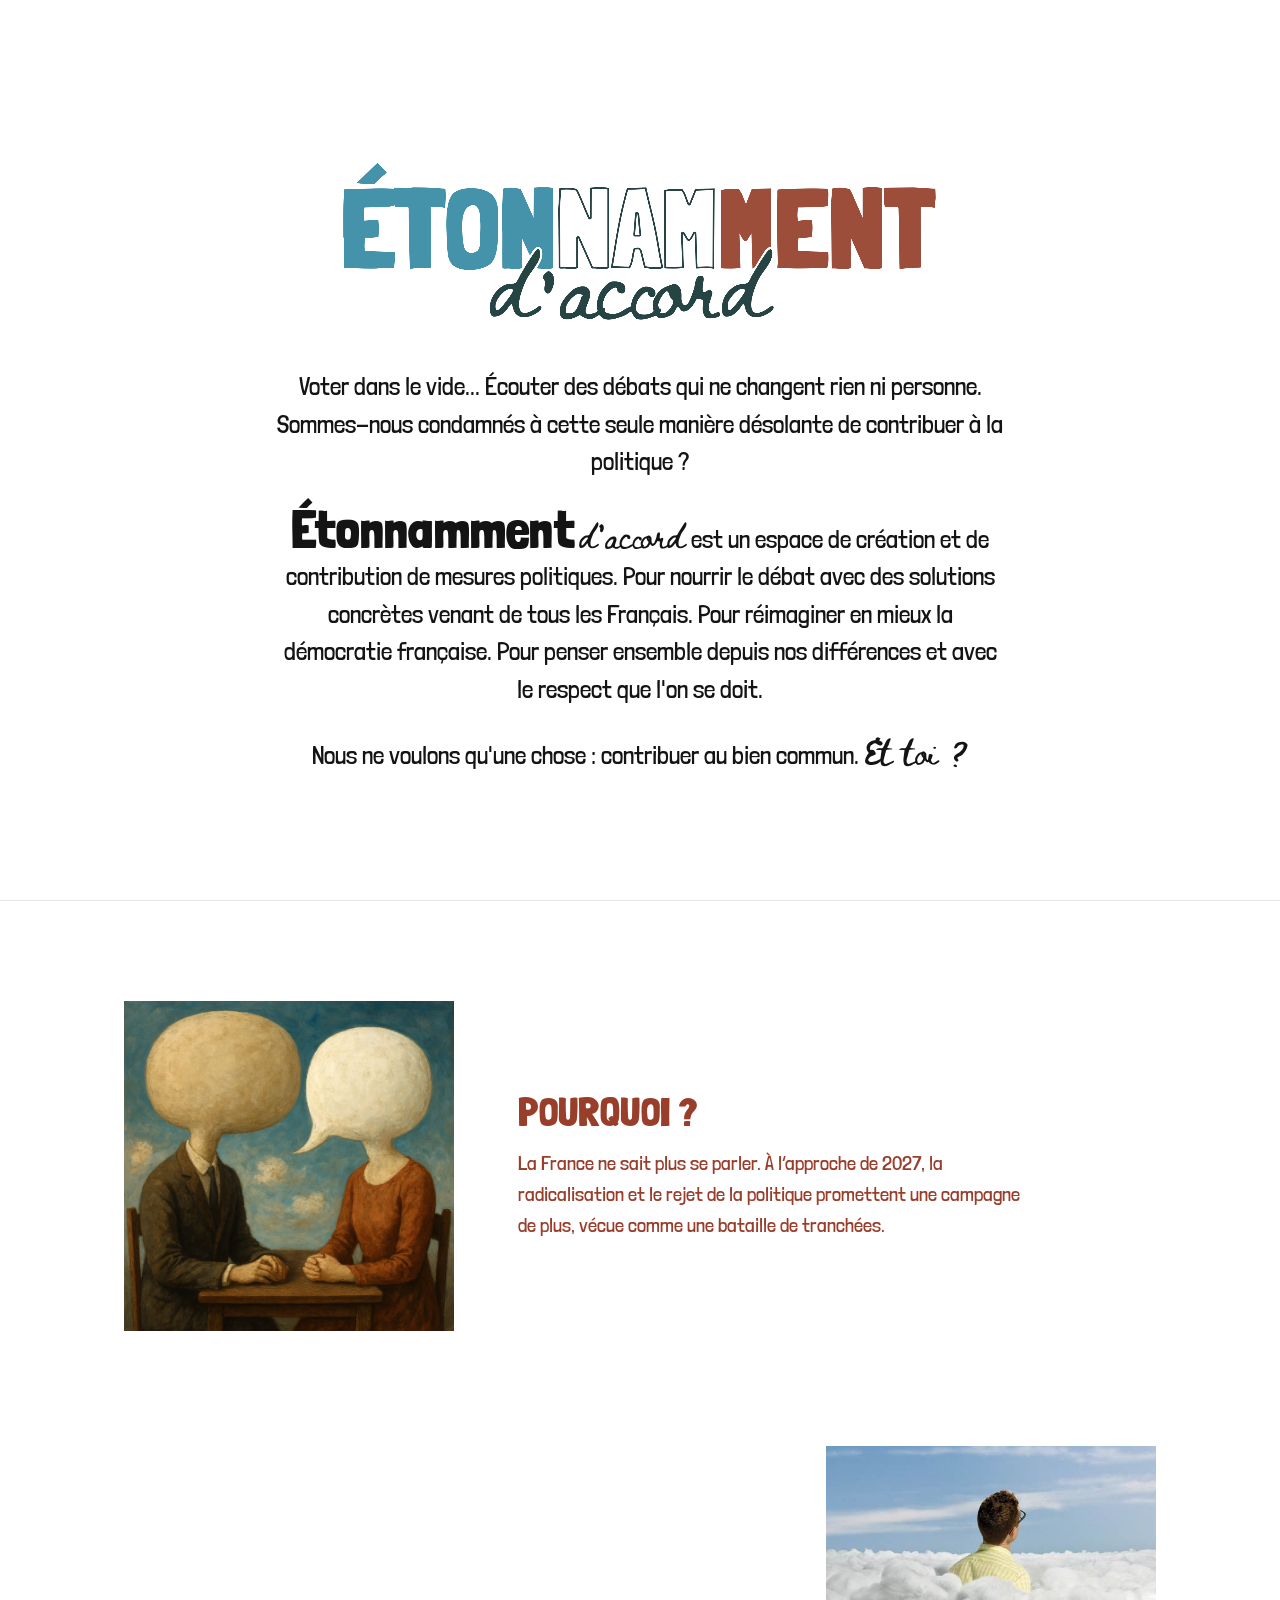
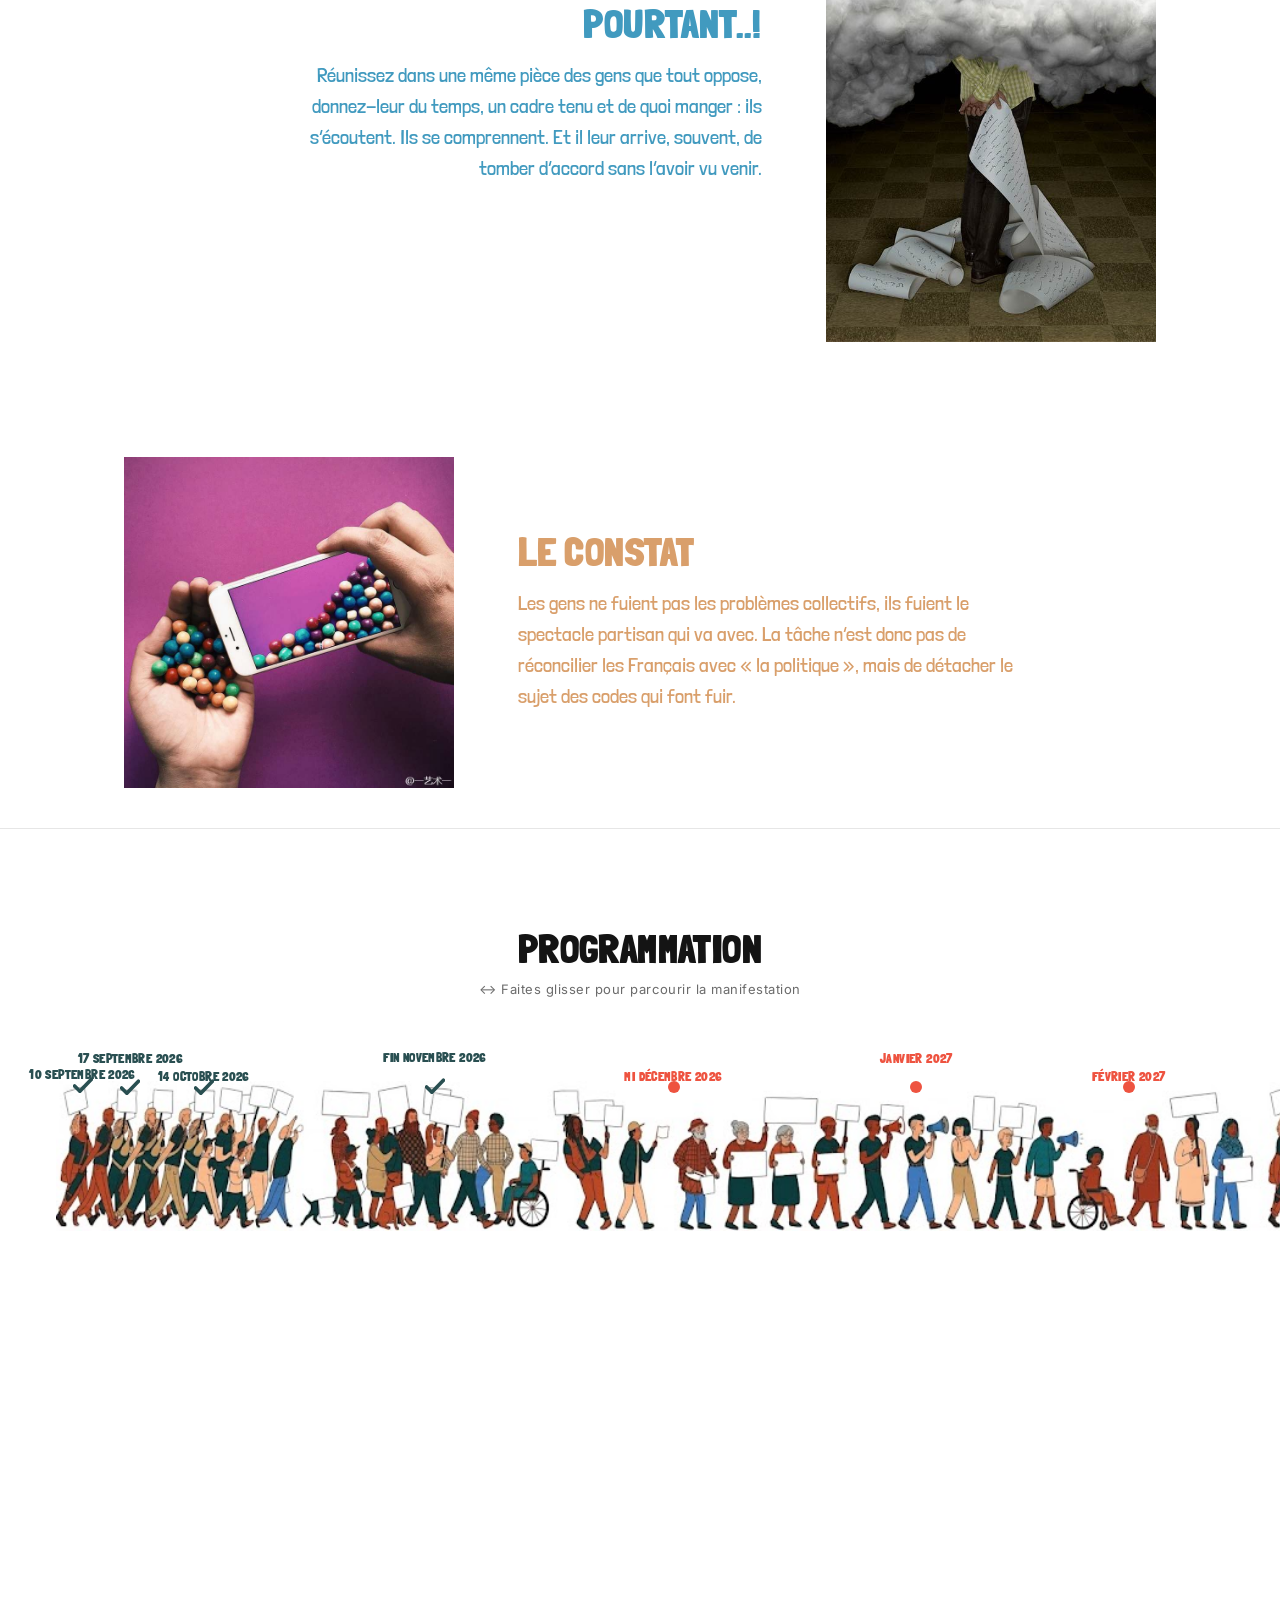
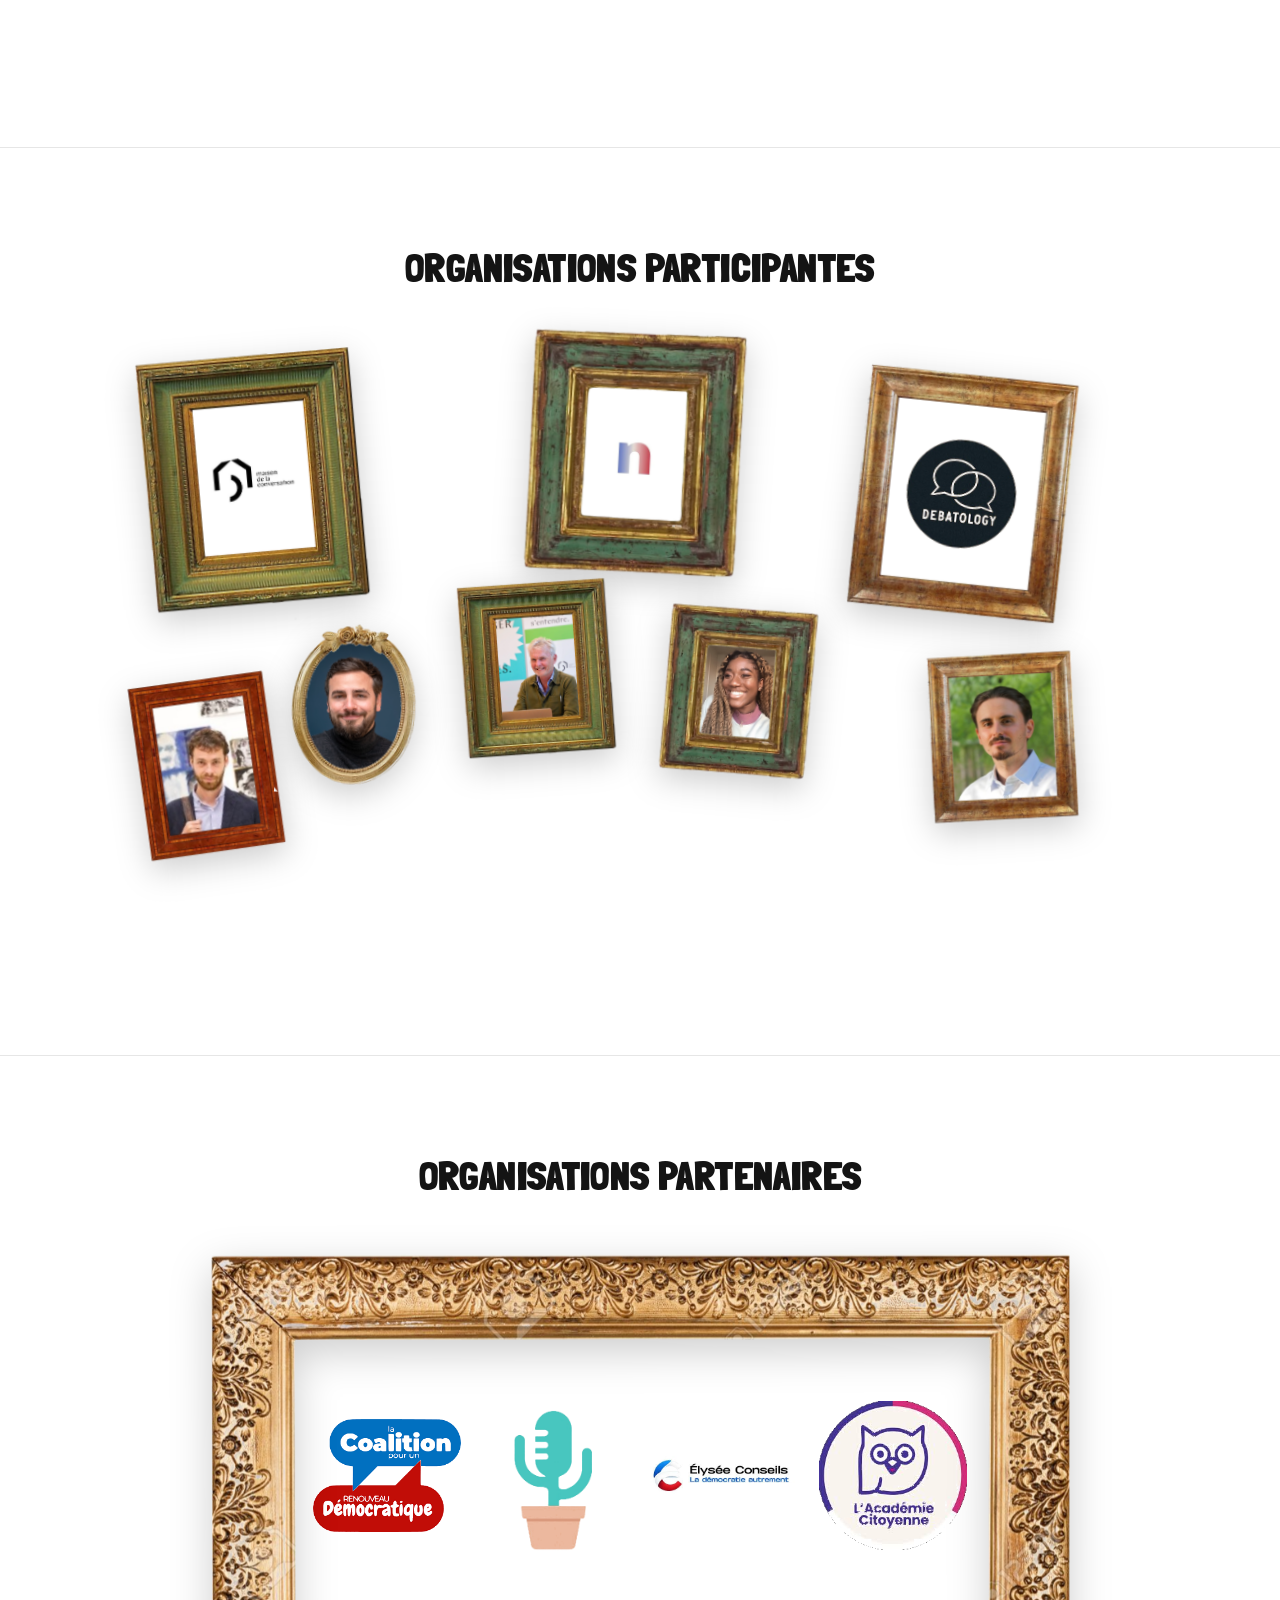
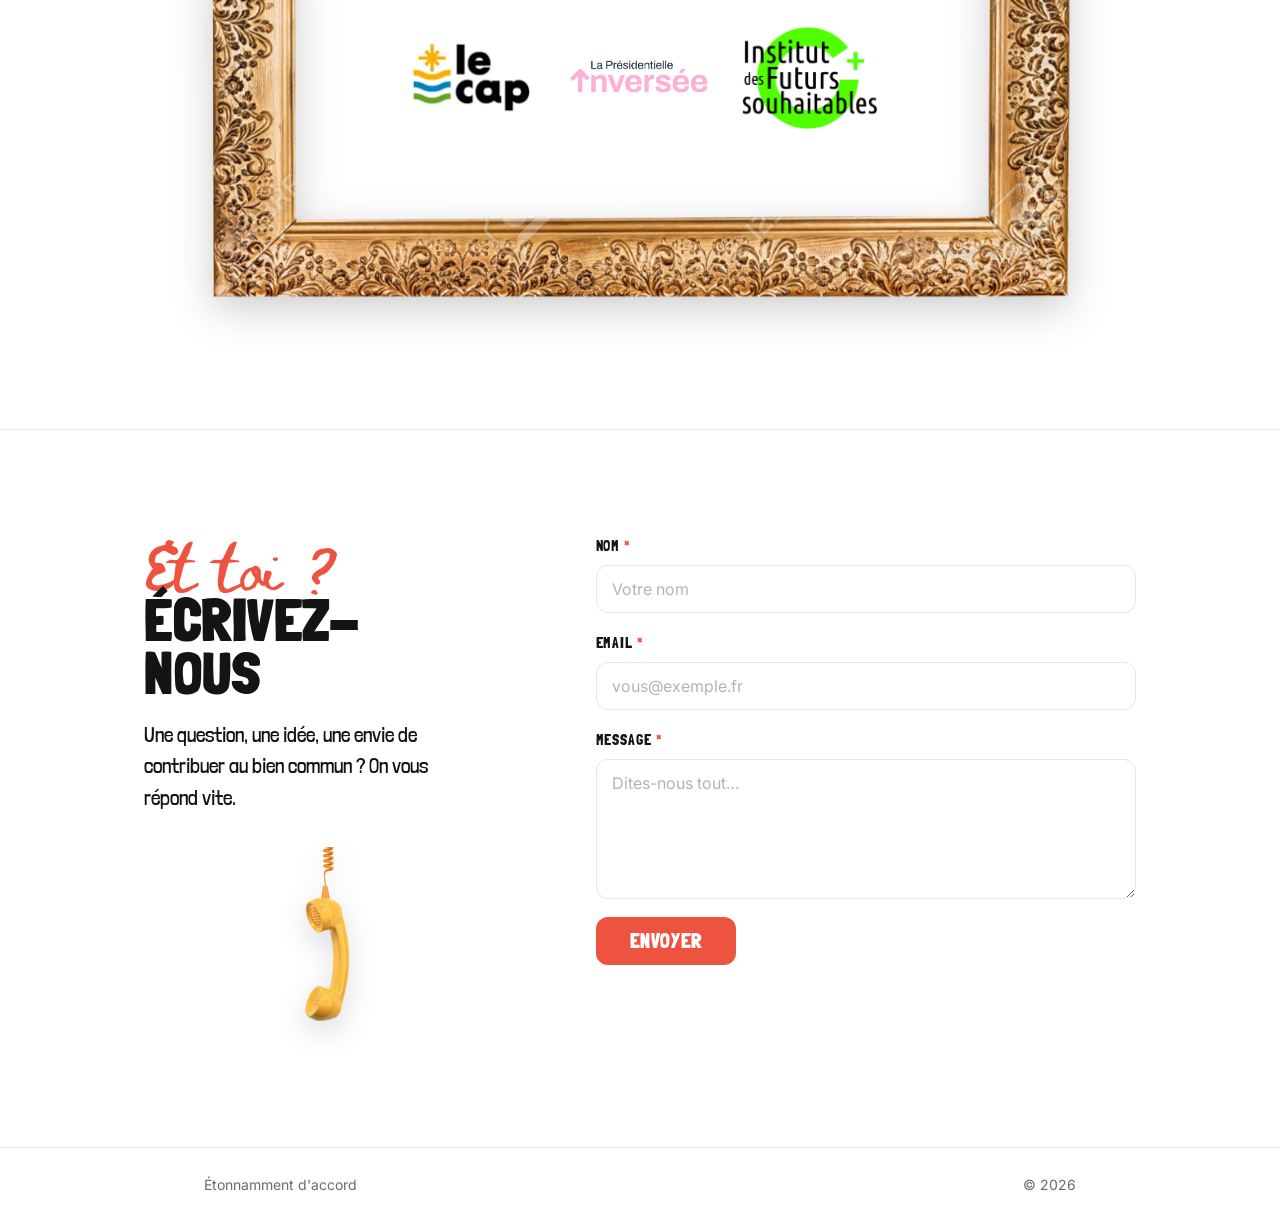
<file: site/index.html>
<!DOCTYPE html>
<html lang="fr">
<head>
  <meta charset="UTF-8" />
  <meta name="viewport" content="width=device-width, initial-scale=1.0" />
  <title>Étonnamment d'accord</title>
  <meta name="description" content="Étonnamment d'accord" />

  <link rel="icon" type="image/png" sizes="32x32" href="assets/favicon-32.png" />
  <link rel="icon" type="image/png" sizes="64x64" href="assets/favicon-64.png" />
  <link rel="apple-touch-icon" href="assets/apple-touch-icon.png" />

  <script>
    /* set synchronously so the hero's final state never flashes before the intro */
    try {
      if (!matchMedia('(prefers-reduced-motion: reduce)').matches) {
        document.documentElement.classList.add('intro-pending');
      }
    } catch (e) {}
  </script>

  <link rel="preconnect" href="https://fonts.googleapis.com" />
  <link rel="preconnect" href="https://fonts.gstatic.com" crossorigin />
  <link href="https://fonts.googleapis.com/css2?family=Beth+Ellen&family=Inter:wght@400;500;600&family=Londrina+Solid:wght@300;900&display=swap" rel="stylesheet" />

  <style>
    :root {
      --bg:        #FFFFFF;
      --ink:       #141414;
      --ink-muted: #6B6B6B;
      --line:      #E6E6E6;
      --accent:    #EE5340;   /* coral, sampled from the "d'accord" lettering */
      --accent-hi: #D8412F;
      --error:     #B23A2B;
      --radius:    10px;
      --maxw:      920px;
    }

    * { box-sizing: border-box; }
    html { scroll-behavior: smooth; }

    body {
      margin: 0;
      background: var(--bg);
      color: var(--ink);
      font-family: "Inter", system-ui, -apple-system, sans-serif;
      font-size: 17px;
      line-height: 1.6;
      -webkit-font-smoothing: antialiased;
      overflow-x: hidden;          /* the hero intro briefly scales the logo up */
    }

    .wrap {
      width: 100%;
      max-width: var(--maxw);
      margin: 0 auto;
      padding: 0 24px;
    }

    /* ============ Scroll-reveal header ============ */
    .site-header {
      position: fixed;
      top: 0; left: 0; right: 0;
      z-index: 60;
      display: flex;
      align-items: center;
      justify-content: space-between;
      gap: 24px;
      padding: 10px clamp(16px, 4vw, 40px);
      background: rgba(255, 255, 255, 0.9);
      -webkit-backdrop-filter: blur(8px);
      backdrop-filter: blur(8px);
      border-bottom: 1px solid var(--line);
      /* hidden until the user scrolls past the hero logo (JS toggles .is-visible) */
      transform: translateY(-100%);
      opacity: 0;
      pointer-events: none;
      transition: transform 0.35s ease, opacity 0.35s ease;
    }
    .site-header.is-visible {
      transform: translateY(0);
      opacity: 1;
      pointer-events: auto;
    }
    .header-logo { display: inline-flex; flex: 0 0 auto; }
    .header-logo img { display: block; height: 44px; width: auto; }

    .header-nav { display: flex; gap: clamp(14px, 2.4vw, 30px); }
    .header-nav a {
      font-size: 14px;
      font-weight: 500;
      text-decoration: none;
      color: var(--ink);
      padding: 4px 0;
      border-bottom: 2px solid transparent;
      white-space: nowrap;
      transition: color 0.15s ease, border-color 0.15s ease;
    }
    .header-nav a:hover { color: var(--accent); border-color: var(--accent); }

    .header-contact {
      flex: 0 0 auto;
      position: relative;
      align-self: stretch;          /* fill header height so top:0 references the header top */
      display: flex;
      align-items: center;
      padding-right: 118px;          /* reserve room for the hanging phone */
      text-decoration: none;
      color: var(--ink);
      font-size: 13px;
      font-weight: 600;
      white-space: nowrap;
      transition: color 0.15s ease;
    }
    .header-contact:hover { color: var(--accent); }
    .header-contact img {
      position: absolute;
      top: -10px;                   /* cancel header padding so the cord touches the screen's top edge */
      right: 0;
      height: 136px;                /* twice as big again */
      width: auto;
      transform-origin: 50% 0;      /* swings from the cord */
      animation: sway 4s ease-in-out infinite;
      filter: drop-shadow(0 5px 8px rgba(0,0,0,0.16));
    }
    .header-contact:hover img { animation-duration: 1.4s; }
    .site-header a:focus-visible {
      outline: 2px solid var(--accent);
      outline-offset: 3px;
      border-radius: 4px;
    }
    @keyframes sway {
      0%, 100% { transform: rotate(-3.5deg); }
      50%      { transform: rotate(3.5deg); }
    }

    /* ============ Hero ============ */
    .hero {
      position: relative;
      min-height: 100vh;
      display: flex;
      align-items: center;
      justify-content: center;
      padding: 96px 24px 72px;
      overflow: hidden;            /* contain the oversized intro logo */
    }

    .hero-center {
      position: relative;
      z-index: 2;
      display: flex;
      flex-direction: column;
      align-items: center;
      text-align: center;
      gap: 30px;
      max-width: 860px;
    }
    .logo {
      width: clamp(260px, 48vw, 600px);
      height: auto;
      transform-origin: center center;
      will-change: transform;
    }
    .hero-text {
      font-family: "Londrina Solid", system-ui, sans-serif;
      font-weight: 300;                       /* Londrina Light */
      font-size: clamp(18px, 2.5vw, 25px);
      line-height: 1.5;
      color: var(--ink);
      max-width: 56ch;
    }
    /* hide logo + text before the JS intro runs (motion users only) — avoids a flash */
    html.intro-pending .hero .logo,
    html.intro-pending .hero .hero-text { opacity: 0; }

    /* intro veil: covers everything but the logo during the opening animation */
    .intro-veil {
      position: fixed;
      inset: 0;
      background: var(--bg);
      z-index: 500;
      opacity: 0;
      pointer-events: none;
      transition: opacity 0.6s ease;
    }
    html.intro-pending .intro-veil { opacity: 1; }   /* cover instantly from first paint */
    .intro-veil.show { opacity: 1; }
    .hero-center.lift { z-index: 1000; }   /* raise the logo above the veil */

    .hero-text p { margin: 0 0 1em; }
    .hero-text p:last-child { margin-bottom: 0; }

    /* "ÉTONNAMMENT" — Londrina Black, ~4 steps up the scale */
    .brand-word {
      font-family: "Londrina Solid", sans-serif;
      font-weight: 900;
      font-size: 2.1em;
      line-height: 0.9;
      letter-spacing: 0.005em;
    }
    /* "d'accord" and "Et toi ?" — Beth Ellen script */
    .script {
      font-family: "Beth Ellen", cursive;
      font-weight: 400;
    }
    @keyframes riseIn {
      from { opacity: 0; transform: translateY(14px); }
      to   { opacity: 1; transform: none; }
    }

    /* ============ Placeholder sections (nav targets — fill later) ============ */
    .section-placeholder {
      padding: 96px 0;
      border-top: 1px solid var(--line);
    }
    .section-placeholder h2 {
      font-family: "Inter", sans-serif;
      font-weight: 600;
      font-size: clamp(24px, 4vw, 34px);
      letter-spacing: -0.01em;
      margin: 0 0 8px;
    }
    .placeholder-note { color: var(--ink-muted); margin: 0; }

    /* ============ Format section (zig-zag features) ============ */
    .format { padding: 100px 0 40px; border-top: 1px solid var(--line); }
    .format-inner {
      width: 100%;
      max-width: 1080px;
      margin: 0 auto;
      padding: 0 24px;
      display: flex;
      flex-direction: column;
      gap: clamp(64px, 9vw, 120px);
    }
    .format-row {
      display: flex;
      align-items: center;
      gap: clamp(28px, 5vw, 72px);
    }
    .format-row.right { flex-direction: row-reverse; }
    .format-media { flex: 0 0 auto; width: clamp(200px, 32%, 340px); }
    .format-media img { display: block; width: 100%; height: auto; }
    .format-body { flex: 1 1 auto; max-width: 46ch; }
    .format-row.right .format-body { text-align: right; margin-left: auto; }
    .format-title {
      font-family: "Londrina Solid", sans-serif;
      font-weight: 900;
      font-size: clamp(26px, 4vw, 40px);
      letter-spacing: 0.01em;
      text-transform: uppercase;
      line-height: 1;
      margin: 0 0 16px;
      color: var(--c, var(--ink));
    }
    .format-text {
      font-family: "Londrina Solid", sans-serif;
      font-weight: 300;
      font-size: clamp(16px, 1.9vw, 20px);
      line-height: 1.55;
      margin: 0;
      color: var(--c, var(--ink));
    }
    @media (max-width: 760px) {
      .format-row, .format-row.right { flex-direction: column; align-items: flex-start; gap: 20px; }
      .format-media { width: min(72%, 320px); }
      .format-body, .format-row.right .format-body { text-align: left; margin-left: 0; max-width: none; }
    }

    /* ============ Organisations participantes (framed cluster) ============ */
    .section-org { padding: 100px 0 112px; border-top: 1px solid var(--line); }
    .org-head { text-align: center; max-width: 720px; margin: 0 auto; padding: 0 24px; }
    .org-head h2 {
      font-family: "Londrina Solid", sans-serif;
      font-weight: 900;
      text-transform: uppercase;
      font-size: clamp(24px, 4vw, 40px);
      letter-spacing: 0.01em;
      line-height: 1;
      margin: 0;
    }
    .org-cluster {
      position: relative;
      width: 100%;
      max-width: 1060px;
      margin: 40px auto 0;
      aspect-ratio: 100 / 58;
    }
    .org-item {
      position: absolute;
    }
    .org-item.big   { width: 21%; }
    .org-item.small { width: 14.5%; }
    .org-item img {
      display: block;
      width: 100%;
      height: auto;
      filter: drop-shadow(0 10px 16px rgba(0, 0, 0, 0.20));
      transform: rotate(var(--r, 0deg));
      transition: transform 0.25s ease;
    }
    .org-item:hover { z-index: 40 !important; }
    .org-item.is-open { z-index: 40 !important; }
    .org-item:hover img,
    .org-item.is-open img { transform: rotate(var(--r, 0deg)) scale(1.06); }

    /* hover/tap card — floats beside the frame, sized for genuinely readable text */
    .org-caption {
      position: absolute;
      top: calc(100% + 12px);
      left: 0;
      min-width: 210px;
      max-width: min(270px, 80vw);
      background: #fff;
      border: 1px solid var(--line);
      border-radius: 10px;
      box-shadow: 0 16px 32px rgba(0, 0, 0, 0.20);
      padding: 14px 16px;
      opacity: 0;
      transform: translateY(-6px) translateX(var(--dx, 0px));
      pointer-events: none;
      transition: opacity 0.2s ease, transform 0.2s ease;
      z-index: 50;
    }
    .org-item.cap-r .org-caption { left: auto; right: 0; }
    .org-caption::before {
      content: ""; position: absolute; top: -7px; left: 20px;
      border-left: 7px solid transparent; border-right: 7px solid transparent; border-bottom: 7px solid #fff;
    }
    .org-item.cap-r .org-caption::before { left: auto; right: 20px; }
    .org-item:hover .org-caption,
    .org-item.is-open .org-caption { opacity: 1; transform: translateY(0) translateX(var(--dx, 0px)); pointer-events: auto; }

    .org-caption .org-name {
      font-family: "Londrina Solid", sans-serif;
      font-weight: 900;
      text-transform: uppercase;
      font-size: 16px;
      letter-spacing: 0.02em;
      color: var(--ink);
      margin: 0 0 5px;
    }
    .org-caption p {
      margin: 0;
      font-family: "Inter", sans-serif;
      font-size: 13.5px;
      line-height: 1.5;
      text-align: left;
      color: var(--ink);
    }
    .org-caption .org-tag { color: var(--accent); font-weight: 600; }
    .org-caption .org-link {
      display: inline-block;
      margin-top: 9px;
      font-family: "Inter", sans-serif;
      font-weight: 600;
      font-size: 13.5px;
      color: var(--accent);
      text-decoration: none;
    }
    .org-caption .org-link:hover,
    .org-caption .org-link:focus-visible { text-decoration: underline; }

    /* when a caption has data-href, the whole panel becomes a clickable link */
    .org-caption[data-href] { cursor: pointer; }
    .org-caption[data-href]:hover,
    .org-caption[data-href]:focus-visible { background: #f7f6f1; }
    .org-caption[data-href]:focus-visible { outline: 2px solid var(--accent); outline-offset: -4px; }

    @media (max-width: 820px) {
      .org-cluster {
        position: static;
        aspect-ratio: auto;
        display: flex;
        flex-wrap: wrap;
        justify-content: center;
        align-items: center;
        gap: 18px 16px;
      }
      .org-item { position: relative !important; left: auto !important; top: auto !important; }
      .org-item.big { width: 30%; }
      .org-item.small { width: 22%; }
      /* on mobile the caption expands inline below the frame instead of floating —
         this can never overflow the viewport, since it's just part of normal flow */
      .org-caption, .org-item.cap-r .org-caption {
        position: static;
        width: 100%;
        max-width: none;
        min-width: 0;
        margin-top: 10px;
        opacity: 1;
        transform: none;
        pointer-events: none;
        display: none;
      }
      .org-caption::before, .org-item.cap-r .org-caption::before { display: none; }
      .org-item:hover .org-caption,
      .org-item.is-open .org-caption { display: block; transform: none; pointer-events: auto; }
    }
    @media (max-width: 520px) {
      .org-item.big { width: 44%; }
      .org-item.small { width: 40%; }
    }

    /* ============ Organisations partenaires (big frame, logos inside) ============ */
    .section-partners { padding: 100px 0 112px; border-top: 1px solid var(--line); }
    .partners-frame {
      position: relative;
      width: calc(100% - 48px);
      max-width: 900px;
      margin: 40px auto 0;
      aspect-ratio: 1300 / 983;
    }
    .partners-frame > img {
      position: absolute; inset: 0; width: 100%; height: 100%;
      pointer-events: none; z-index: 2;
      filter: drop-shadow(0 12px 20px rgba(0, 0, 0, 0.20));
    }
    /* the opening of the frame (measured on cadre.png), white like a mat */
    .partners-logos {
      position: absolute; z-index: 1;
      left: 11.5%; right: 11.5%; top: 16.5%; bottom: 16.5%;
      background: #fff;
      display: flex; flex-wrap: wrap; justify-content: center; align-content: center;
      padding: 1%;
    }
    .partners-logos li { list-style: none; flex: 0 0 25%; height: 50%; padding: 1.5%; box-sizing: border-box; }
    .partners-logos img { display: block; width: 100%; height: 100%; object-fit: contain; }
    @media (max-width: 600px) {
      .partners-logos li { flex-basis: 33.333%; height: 33.333%; }
    }

    /* ============ Programmation (scrolling timeline) ============ */
    .section-prog { padding: 100px 0 48px; border-top: 1px solid var(--line); }
    .tl-hint { text-align: center; color: var(--ink-muted); font-size: 13px; letter-spacing: 0.04em; margin: 10px 0 0; }
    .tl-scroll {
      width: 100%;
      margin-top: 30px;
      overflow-x: auto;
      overflow-y: hidden;
      padding: 52px 0 460px 56px;                /* room above for the date labels, below for the taller drop-down cards */
      -webkit-overflow-scrolling: touch;
      scrollbar-width: thin;
    }
    .tl-stage { position: relative; display: inline-block; --tlh: 150px; --done: #294f51; }
    .tl-img { display: block; height: var(--tlh); width: auto; user-select: none; -webkit-user-drag: none; }

    .tl-event { position: absolute; left: var(--l); top: var(--top); width: var(--w); height: var(--h); }
    .tl-event:hover, .tl-event.is-open { z-index: 20; }
    .tl-hit {
      position: absolute; left: 50%; top: 50%; transform: translate(-50%, -50%);
      width: max(30px, 100%); height: max(34px, 100%);
      background: transparent; border: 0; padding: 0; cursor: pointer; border-radius: 3px;
    }
    .tl-event:hover .tl-hit, .tl-event.is-open .tl-hit { outline: 2px solid var(--accent); outline-offset: 2px; }
    .tl-dot {
      position: absolute; left: 50%; top: -8px; transform: translateX(-50%);
      width: 12px; height: 12px; border-radius: 50%; background: var(--accent);
      box-shadow: 0 0 0 0 rgba(238,83,64,.5); animation: tlpulse 2.2s infinite; pointer-events: none;
    }
    .tl-event:hover .tl-dot, .tl-event.is-open .tl-dot { animation: none; }
    /* permanent date above each dot; alternate rows so neighbouring dates never collide */
    .tl-label {
      position: absolute; left: 50%; bottom: calc(100% + 6px); transform: translateX(-50%);
      font-family: "Londrina Solid", sans-serif; font-weight: 900; text-transform: uppercase;
      font-size: 13px; letter-spacing: .03em; line-height: 1; white-space: nowrap;
      color: var(--accent); pointer-events: none;
    }
    .tl-event:nth-of-type(even) .tl-label { bottom: calc(100% + 24px); }
    /* past events: the dot becomes a green check; label, date header and button go green */
    .tl-event.is-past .tl-dot { background: none; animation: none; box-shadow: none; }
    .tl-event.is-past .tl-label { color: var(--done); }
    .tl-event.is-past .tl-date { background: var(--done); }
    .tl-event.is-past:hover .tl-hit, .tl-event.is-past.is-open .tl-hit { outline-color: var(--done); }
    .tl-event.is-past .tl-more { background: var(--done); }
    .tl-check { position: absolute; left: 50%; top: 50%; width: 20px; height: 16px; transform: translate(-50%, -50%); color: var(--done); }
    @keyframes tlpulse {
      0%   { box-shadow: 0 0 0 0 rgba(238,83,64,.45); }
      70%  { box-shadow: 0 0 0 11px rgba(238,83,64,0); }
      100% { box-shadow: 0 0 0 0 rgba(238,83,64,0); }
    }
    .tl-card {
      position: absolute; top: calc(100% + 14px); left: -12px;
      width: 300px; background: #fff; border: 1px solid var(--line); border-radius: 8px;
      box-shadow: 0 16px 34px rgba(0,0,0,.18); overflow: hidden; z-index: 5;
      opacity: 0; transform: translateY(-6px); pointer-events: none;
      transition: opacity .2s ease, transform .2s ease;
    }
    .tl-card::before {
      content: ""; position: absolute; top: -7px; left: 22px;
      border-left: 7px solid transparent; border-right: 7px solid transparent; border-bottom: 7px solid #fff;
    }
    /* bridge the gap between the dot and the card so hover isn't lost on the way in */
    .tl-card::after { content: ""; position: absolute; left: 0; right: 0; top: -16px; height: 16px; }
    .tl-event:hover .tl-card, .tl-event.is-open .tl-card, .tl-event:focus-within .tl-card { opacity: 1; transform: translateY(0); pointer-events: auto; }
    .tl-date {
      background: var(--accent); color: #fff; font-family: "Londrina Solid", sans-serif; font-weight: 900;
      text-transform: uppercase; font-size: 16px; letter-spacing: .03em; padding: 7px 12px;
    }
    .tl-carousel { position: relative; background: var(--line); }
    .tl-track {
      display: flex; overflow-x: auto; scroll-snap-type: x mandatory; scrollbar-width: none;
      -webkit-overflow-scrolling: touch;
    }
    .tl-track::-webkit-scrollbar { display: none; }
    .tl-track img { flex: 0 0 100%; width: 100%; height: 200px; object-fit: cover; object-position: center 30%; display: block; scroll-snap-align: start; }
    .tl-nav {
      position: absolute; top: 50%; transform: translateY(-50%);
      width: 28px; height: 28px; border-radius: 50%; border: 0; padding: 0; cursor: pointer;
      background: rgba(255,255,255,.9); color: var(--ink); font-size: 18px; line-height: 1;
      box-shadow: 0 2px 6px rgba(0,0,0,.25);
    }
    .tl-nav:hover, .tl-nav:focus-visible { background: #fff; color: var(--accent); }
    .tl-prev { left: 8px; } .tl-next { right: 8px; }
    .tl-pips { position: absolute; left: 0; right: 0; bottom: 7px; display: flex; justify-content: center; gap: 6px; pointer-events: none; }
    .tl-pip { width: 7px; height: 7px; border-radius: 50%; background: rgba(255,255,255,.6); box-shadow: 0 0 2px rgba(0,0,0,.4); }
    .tl-pip.on { background: #fff; }
    .tl-text { padding: 12px 14px 14px; }
    .tl-text p { margin: 0 0 8px; font-size: 13.5px; line-height: 1.5; color: var(--ink); }
    .tl-text p:last-of-type { margin-bottom: 0; }
    .tl-text strong { font-weight: 700; }
    .tl-more {
      display: block; margin: 0 14px 14px; padding: 9px 14px; text-align: center;
      background: var(--accent); color: #fff; border-radius: 999px;
      font-family: "Inter", sans-serif; font-weight: 600; font-size: 13.5px; text-decoration: none;
      transition: filter .15s ease;
    }
    .tl-more:hover, .tl-more:focus-visible { filter: brightness(.92); }

    @media (max-width: 820px) {
      .tl-stage { --tlh: 120px; }
      .tl-card { width: 250px; }
      .tl-track img { height: 170px; }
      .tl-scroll { padding-bottom: 420px; }
      .tl-label { font-size: 12px; }
    }

    /* keep anchored sections from hiding behind the fixed header */
    .section-placeholder, .format, .section-prog, .section-org, .section-partners, .contact { scroll-margin-top: 76px; }

    /* ============ Contact ============ */
    .contact { border-top: 1px solid var(--line); }
    .contact-inner {
      max-width: 1040px;
      margin: 0 auto;
      padding: clamp(72px, 9vw, 104px) 24px;
      display: grid;
      grid-template-columns: 0.82fr 1.18fr;
      gap: clamp(28px, 6vw, 76px);
      align-items: start;
    }
    .contact-aside { position: relative; padding-top: 8px; }
    .contact-hook {
      font-family: "Beth Ellen", cursive;
      color: var(--accent);
      font-size: clamp(30px, 5vw, 46px);
      line-height: 1;
      margin: 0 0 6px;
    }
    .contact-title {
      font-family: "Londrina Solid", sans-serif;
      font-weight: 900;
      text-transform: uppercase;
      font-size: clamp(34px, 6.2vw, 58px);
      line-height: 0.92;
      letter-spacing: 0.01em;
      margin: 0 0 18px;
    }
    .contact-lede {
      font-family: "Londrina Solid", sans-serif;
      font-weight: 300;
      font-size: clamp(17px, 2vw, 21px);
      line-height: 1.5;
      color: var(--ink);
      max-width: 30ch;
      margin: 0;
    }
    .phone-hang { margin-top: 34px; text-align: center; }
    .phone-hang img {
      height: clamp(120px, 20vw, 188px);
      width: auto;
      transform-origin: 50% 0;              /* swings from the cord */
      animation: sway 4s ease-in-out infinite;
      filter: drop-shadow(0 10px 14px rgba(0,0,0,0.14));
    }

    .contact-form { display: grid; gap: 18px; }
    .field { display: grid; gap: 7px; }
    .field label {
      font-family: "Londrina Solid", sans-serif;
      font-weight: 400;
      text-transform: uppercase;
      letter-spacing: 0.06em;
      font-size: 15px;
      color: var(--ink);
    }
    .field label .req { color: var(--accent); }
    input, textarea {
      font-family: "Inter", sans-serif;
      font-size: 16px;
      color: var(--ink);
      background: #fff;
      border: 1.5px solid var(--line);
      border-radius: 12px;
      padding: 13px 15px;
      transition: border-color .15s ease, box-shadow .15s ease;
    }
    textarea { resize: vertical; min-height: 140px; }
    input::placeholder, textarea::placeholder { color: #B4B4AE; }
    input:focus, textarea:focus {
      outline: none;
      border-color: var(--accent);
      box-shadow: 0 0 0 3px color-mix(in srgb, var(--accent) 16%, transparent);
    }

    .submit {
      justify-self: start;
      font-family: "Londrina Solid", sans-serif;
      font-weight: 900;
      text-transform: uppercase;
      letter-spacing: 0.03em;
      font-size: 20px;
      color: #fff;
      background: var(--accent);
      border: none;
      border-radius: 12px;
      padding: 12px 34px;
      cursor: pointer;
      transition: background .15s ease, transform .05s ease;
    }
    .submit:hover { background: var(--accent-hi); }
    .submit:active { transform: translateY(1px); }
    .submit:disabled { opacity: .55; cursor: default; }
    .submit:focus-visible { outline: 2px solid var(--accent); outline-offset: 3px; }

    .status { margin: 2px 0 0; font-size: 15px; min-height: 1.4em; font-weight: 500; }
    .status[data-state="ok"]    { color: var(--accent); }
    .status[data-state="error"] { color: var(--error); }

    @media (max-width: 760px) {
      .contact-inner { grid-template-columns: 1fr; gap: 30px; }
      .contact-aside { text-align: center; }
      .contact-lede { margin: 0 auto; }
      .phone-hang { margin-top: 22px; }
      .submit { justify-self: stretch; width: 100%; text-align: center; }
    }

    /* ============ Footer ============ */
    footer {
      border-top: 1px solid var(--line);
      padding: 26px 0;
      font-size: 14px;
      color: var(--ink-muted);
    }
    .footer-inner {
      display: flex;
      justify-content: space-between;
      flex-wrap: wrap;
      gap: 8px;
    }

    /* ============ Small screens ============ */
    @media (max-width: 720px) {
      .header-nav { display: none; }        /* keep the header minimal on phones */
      .header-logo img { height: 36px; }
      .header-contact span { display: none; } /* phone icon alone */
    }
    @media (max-width: 560px) {
      .wrap { padding: 0 20px; }
      .hero { padding: 92px 20px 64px; }
    }

    /* ============ Reduced motion ============ */
    @media (prefers-reduced-motion: reduce) {
      html { scroll-behavior: auto; }
      .logo, .hero-text, .header-contact img, .phone-hang img { animation: none !important; }
      .logo, .hero-text { opacity: 1 !important; transform: none !important; }
      * { transition: none !important; }
    }
  </style>

  <noscript>
    <!-- Without JS the scroll-reveal can't run, so show the header outright -->
    <style>.site-header { transform: none; opacity: 1; pointer-events: auto; }</style>
  </noscript>
</head>
<body id="top">

  <!-- White cover shown only during the hero intro so nothing but the logo is visible -->
  <div class="intro-veil" aria-hidden="true"></div>

  <!-- Minimalist header — hidden until the user scrolls past the hero logo -->
  <header class="site-header" id="site-header">
    <a class="header-logo" href="#top" aria-label="Étonnamment d'accord — accueil">
      <img src="assets/Header_logo.png" alt="Étonnamment d'accord" />
    </a>
    <nav class="header-nav" aria-label="Navigation principale">
      <a href="#format">Format</a>
      <a href="#programmation">Programmation</a>
      <a href="#organisations">Organisations participantes</a>
    </nav>
    <a class="header-contact" href="#contact">
      <img src="assets/Phone.png" alt="" />
      <span>Nous contacter</span>
    </a>
  </header>

  <main>
    <!-- ============ HERO ============ -->
    <section class="hero">
      <div class="hero-center">
        <img class="logo" src="assets/Main_Logo.png" alt="Étonnamment d'accord" />
        <div class="hero-text">
          <p>Voter dans le vide... Écouter des débats qui ne changent rien ni personne. Sommes-nous condamnés à cette seule manière désolante de contribuer à la politique&nbsp;?</p>
          <p><span class="brand-word">Étonnamment</span> <span class="script">d'accord</span> est un espace de création et de contribution de mesures politiques. Pour nourrir le débat avec des solutions concrètes venant de tous les Français. Pour réimaginer en mieux la démocratie française. Pour penser ensemble depuis nos différences et avec le respect que l'on se doit.</p>
          <p>Nous ne voulons qu'une chose&nbsp;: contribuer au bien commun. <span class="script">Et toi&nbsp;?</span></p>
        </div>
      </div>
    </section>

    <!-- ============ NAV TARGET SECTIONS (placeholders — fill later) ============ -->
    <!-- ============ FORMAT ============ -->
    <section class="format" id="format">
      <div class="format-inner">

        <div class="format-row left" style="--c:#9a3e2c">
          <div class="format-media">
            <img src="assets/DES_DE_BATS.jpg" alt="Deux personnages aux têtes en forme de bulles de bande dessinée, assis face à face" />
          </div>
          <div class="format-body">
            <h2 class="format-title">Pourquoi&nbsp;?</h2>
            <p class="format-text" data-copy="format-pourquoi">La France ne sait plus se parler. À l’approche de 2027, la radicalisation et le rejet de la politique promettent une campagne de plus, vécue comme une bataille de tranchées.</p>
          </div>
        </div>

        <div class="format-row right" style="--c:#419abf">
          <div class="format-media">
            <img src="assets/DES_INTERVIEWS_D_EXPERTS.jpg" alt="Un homme de dos face à un mur de nuages, tenant de longues notes manuscrites" />
          </div>
          <div class="format-body">
            <h2 class="format-title">Pourtant..!</h2>
            <p class="format-text" data-copy="format-pourtant">Réunissez dans une même pièce des gens que tout oppose, donnez-leur du temps, un cadre tenu et de quoi manger&nbsp;: ils s’écoutent. Ils se comprennent. Et il leur arrive, souvent, de tomber d’accord sans l’avoir vu venir.</p>
          </div>
        </div>

        <div class="format-row left" style="--c:#d99f6b">
          <div class="format-media">
            <img src="assets/DES_VOTES.jpg" alt="Une main tend des billes colorées qui semblent se déverser dans l'écran d'un téléphone" />
          </div>
          <div class="format-body">
            <h2 class="format-title">Le constat</h2>
            <p class="format-text" data-copy="format-constat">Les gens ne fuient pas les problèmes collectifs, ils fuient le spectacle partisan qui va avec. La tâche n’est donc pas de réconcilier les Français avec «&nbsp;la politique&nbsp;», mais de détacher le sujet des codes qui font fuir.</p>
          </div>
        </div>

      </div>
    </section>

    <!-- ============ PROGRAMMATION ============ -->
    <section class="section-prog" id="programmation">
      <div class="org-head">
        <h2>Programmation</h2>
        <p class="tl-hint">↔ Faites glisser pour parcourir la manifestation</p>
      </div>

      <div class="tl-scroll">
        <div class="tl-stage">
          <img class="tl-img" src="assets/Timeline.png" alt="Une longue manifestation illustrée : de nombreuses personnes marchent de la gauche vers la droite en brandissant des pancartes vierges" />

          <div class="tl-event" data-date="2026-09-10" style="--l:0.39%; --top:4.1%; --w:1.35%; --h:21%">
            <button class="tl-hit" type="button" aria-label="Événement du 10 septembre 2026"></button>
            <span class="tl-dot" aria-hidden="true"></span>
            <div class="tl-card" role="dialog" aria-label="10 septembre 2026">
              <div class="tl-date">10 septembre 2026</div>
              <div class="tl-carousel">
                <div class="tl-track">
                  <img src="assets/tl_10sept_2.jpg" alt="" />
                  <img src="assets/tl_10sept_3.jpg" alt="" />
                  <img src="assets/tl_10sept_4.jpg" alt="" />
                  <img src="assets/tl_10sept_1.jpg" alt="" />
                  <!-- more slides: add further <img> tags here -->
                </div>
              </div>
              <div class="tl-text" data-copy="programmation-10-sept">
                <p><strong>Réparer la démocratie, chacun dans son coin&nbsp;?</strong></p>
                <p>Réunissons-nous au lancement de Étonnamment d'accord, un programme citoyen pour préparer les présidentielles 2027.</p>
              </div>
              <a class="tl-more" href="https://www.eventbrite.fr/e/reparer-la-democratie-chacun-dans-son-coin-tickets-1998431041040" target="_blank" rel="noopener">En savoir plus</a>
            </div>
          </div>

          <div class="tl-event" data-date="2026-09-17" style="--l:2.20%; --top:4.9%; --w:1.56%; --h:20%">
            <button class="tl-hit" type="button" aria-label="Événement du 17 septembre 2026"></button>
            <span class="tl-dot" aria-hidden="true"></span>
            <div class="tl-card" role="dialog" aria-label="17 septembre 2026">
              <div class="tl-date">17 septembre 2026</div>
              <div class="tl-carousel">
                <div class="tl-track">
                  <img src="assets/tl_17sept_1.jpg" alt="" />
                  <img src="assets/tl_17sept_2.jpg" alt="" />
                  <img src="assets/tl_17sept_3.jpg" alt="" />
                  <img src="assets/tl_17sept_4.jpg" alt="" />
                  <!-- more slides: add further <img> tags here -->
                </div>
              </div>
              <div class="tl-text" data-copy="programmation-17-sept">
                <p><strong>Nuit des Controverses</strong></p>
                <p>Étonnamment d'accord aura le plaisir d'organiser un format « Façons de voir » de la Maison de la Conversation à l'occasion de la Nuit des Controverses.</p>
              </div>
              <a class="tl-more" href="https://www.gaite-lyrique.net/agenda/2026/2eme-nuit-des-controverses/" target="_blank" rel="noopener">En savoir plus</a>
            </div>
          </div>

          <div class="tl-event" data-date="2026-10-14" style="--l:5.2%; --top:5.2%; --w:1.45%; --h:19%">
            <button class="tl-hit" type="button" aria-label="Événement du 14 octobre 2026"></button>
            <span class="tl-dot" aria-hidden="true"></span>
            <div class="tl-card" role="dialog" aria-label="14 octobre 2026">
              <div class="tl-date">14 octobre 2026</div>
              <div class="tl-text">
                <p><strong>Nos politiques, tous les mêmes ?</strong></p>
                <p>Sciences Po Toulouse</p>
              </div>
              <a class="tl-more" href="https://www.eventbrite.fr/e/nos-politiques-tous-les-memes-tickets-2002504041494?aff=ebdssbdestsearch" target="_blank" rel="noopener">En savoir plus</a>
            </div>
          </div>

          <div class="tl-event" data-date="2026-11-30" style="--l:14.5%; --top:4.8%; --w:1.35%; --h:20%">
            <button class="tl-hit" type="button" aria-label="Événement fin novembre 2026"></button>
            <span class="tl-dot" aria-hidden="true"></span>
            <div class="tl-card" role="dialog" aria-label="Fin novembre 2026">
              <div class="tl-date">Fin novembre 2026</div>
              <div class="tl-text">
                <p><strong>Rochefort</strong></p>
                <p>Plus d'informations à suivre</p>
              </div>
            </div>
          </div>

          <div class="tl-event" data-date="2026-12-15" style="--l:24.0%; --top:5.1%; --w:1.45%; --h:19%">
            <button class="tl-hit" type="button" aria-label="Événement mi décembre 2026"></button>
            <span class="tl-dot" aria-hidden="true"></span>
            <div class="tl-card" role="dialog" aria-label="Mi décembre 2026">
              <div class="tl-date">Mi décembre 2026</div>
              <div class="tl-text">
                <p><strong>Paris</strong></p>
                <p>Plus d'informations à suivre</p>
              </div>
            </div>
          </div>

          <div class="tl-event" data-date="2027-01-31" style="--l:33.8%; --top:4.9%; --w:1.3%; --h:20%">
            <button class="tl-hit" type="button" aria-label="Événement janvier 2027"></button>
            <span class="tl-dot" aria-hidden="true"></span>
            <div class="tl-card" role="dialog" aria-label="Janvier 2027">
              <div class="tl-date">Janvier 2027</div>
              <div class="tl-text">
                <p><strong>Le Mans</strong></p>
                <p>Plus d'informations à suivre</p>
              </div>
            </div>
          </div>

          <div class="tl-event" data-date="2027-02-28" style="--l:42.2%; --top:5.2%; --w:1.5%; --h:19%">
            <button class="tl-hit" type="button" aria-label="Événement février 2027"></button>
            <span class="tl-dot" aria-hidden="true"></span>
            <div class="tl-card" role="dialog" aria-label="Février 2027">
              <div class="tl-date">Février 2027</div>
              <div class="tl-text">
                <p><strong>Strasbourg</strong></p>
                <p>Plus d'informations à suivre</p>
              </div>
            </div>
          </div>

          <div class="tl-event" data-date="2027-03-31" style="--l:50.5%; --top:4.8%; --w:1.35%; --h:20%">
            <button class="tl-hit" type="button" aria-label="Événement mars 2027"></button>
            <span class="tl-dot" aria-hidden="true"></span>
            <div class="tl-card" role="dialog" aria-label="Mars 2027">
              <div class="tl-date">Mars 2027</div>
              <div class="tl-text">
                <p><strong>Paris</strong></p>
                <p>Plus d'informations à suivre</p>
              </div>
            </div>
          </div>
        </div>
      </div>
    </section>

    <!-- ============ ORGANISATIONS PARTICIPANTES ============ -->
    <section class="section-org" id="organisations">
      <div class="org-head">
        <h2>Organisations participantes</h2>
      </div>

      <div class="org-cluster">
        <!-- 3 bigger frames — logos -->
        <div class="org-item big"   style="left:3%;  top:4%;  z-index:3; --r:-5deg; --ct:20.3%; --cr:24.8%; --cb:22.3%; --cl:25.4%">
          <img src="assets/org/org1.png" alt="Maison de la conversation" />
          <div class="org-caption">
            <p data-copy="org-maison-de-la-conversation">La maison de la Conversation est un lieu de vie situé dans le 18e arrondissement de Paris qui valorise la conversation grâce à sa programmation.</p>
          </div>
        </div>
        <div class="org-item big"   style="left:39%; top:0%;  z-index:4; --r:3deg; --ct:24.6%; --cr:27.7%; --cb:23.1%; --cl:27.6%">
          <img src="assets/org/org2.png" alt="n" />
          <div class="org-caption">
            <p data-copy="org-n">L'asso qui construit un programme citoyen avec méthode. Des décryptages utiles et des débats sans prise de tête.</p>
          </div>
        </div>
        <div class="org-item big cap-r" style="left:70%; top:6%;  z-index:3; --r:6deg; --ct:15.3%; --cr:17.0%; --cb:15.5%; --cl:16.8%">
          <img src="assets/org/org3.png" alt="Debatology" />
          <div class="org-caption">
            <p data-copy="org-debatology">Dépolariser sans dépolitiser. Et si le débat n'était pas un combat à gagner mais un jeu à repenser&nbsp;? Récits, science et tactiques pour sortir de la polarisation et <span class="org-tag">#MieuxDebattre</span>.</p>
          </div>
        </div>

        <!-- 5 smaller frames — people -->
        <div data-href="https://www.linkedin.com/in/phsbarrett/" class="org-item small" style="left:16%; top:47%; z-index:5; --r:4deg; --ct:14.9%; --cr:21.4%; --cb:15.1%; --cl:16.7%">
          <img src="assets/org/person1.png" alt="Peter Barrett" />
          <div class="org-caption" data-copy="org-person-1">
            <p class="org-name">Peter Barrett</p>
            <a class="org-link" href="https://www.linkedin.com/in/phsbarrett/" target="_blank" rel="noopener">Voir le profil LinkedIn ↗</a>
          </div>
        </div>
        <div data-href="https://www.linkedin.com/in/paul-bonifacio/" class="org-item small" style="left:2%;  top:56%; z-index:4; --r:-8deg; --ct:15.0%; --cr:21.3%; --cb:17.0%; --cl:19.6%; --crad:50%">
          <img src="assets/org/person2.png" alt="Paul Bonifacio" />
          <div class="org-caption" data-copy="org-person-2">
            <p class="org-name">Paul Bonifacio</p>
            <a class="org-link" href="https://www.linkedin.com/in/paul-bonifacio/" target="_blank" rel="noopener">Voir le profil LinkedIn ↗</a>
          </div>
        </div>
        <div data-href="https://www.linkedin.com/in/xaviercazard/" class="org-item small" style="left:33%; top:41%; z-index:6; --r:-4deg; --ct:20.3%; --cr:24.8%; --cb:22.3%; --cl:25.4%">
          <img src="assets/org/person3.png" alt="Xavier Cazard" />
          <div class="org-caption" data-copy="org-person-3">
            <p class="org-name">Xavier Cazard</p>
            <a class="org-link" href="https://www.linkedin.com/in/xaviercazard/" target="_blank" rel="noopener">Voir le profil LinkedIn ↗</a>
          </div>
        </div>
        <div data-href="https://www.linkedin.com/in/gr%C3%A2ce-iba/" class="org-item small cap-r" style="left:52%; top:45%; z-index:5; --r:5deg; --ct:24.6%; --cr:27.7%; --cb:23.1%; --cl:27.6%">
          <img src="assets/org/person5.png" alt="Grâce Iba" />
          <div class="org-caption" data-copy="org-person-4">
            <p class="org-name">Grâce Iba</p>
            <a class="org-link" href="https://www.linkedin.com/in/gr%C3%A2ce-iba/" target="_blank" rel="noopener">Voir le profil LinkedIn ↗</a>
          </div>
        </div>
        <div data-href="https://www.linkedin.com/in/mathieu-groffe-456241153/" class="org-item small cap-r" style="left:77%; top:52%; z-index:2; --r:-3deg; --ct:15.3%; --cr:17.0%; --cb:15.5%; --cl:16.8%">
          <img src="assets/org/person6.png" alt="Mathieu Groffe" />
          <div class="org-caption" data-copy="org-person-5">
            <p class="org-name">Mathieu Groffe</p>
            <a class="org-link" href="https://www.linkedin.com/in/mathieu-groffe-456241153/" target="_blank" rel="noopener">Voir le profil LinkedIn ↗</a>
          </div>
        </div>
      </div>
    </section>

    <!-- ============ ORGANISATIONS PARTENAIRES ============ -->
    <section class="section-partners" id="partenaires">
      <div class="org-head">
        <h2>Organisations partenaires</h2>
      </div>

      <div class="partners-frame">
        <ul class="partners-logos">
          <li><img src="assets/partners/logo1.png" alt="La Coalition pour un Renouveau Démocratique" loading="lazy" /></li>
          <li><img src="assets/partners/logo2.png" alt="Logo partenaire" loading="lazy" /></li>
          <li><img src="assets/partners/logo3.png" alt="Élysée Conseils" loading="lazy" /></li>
          <li><img src="assets/partners/logo4.png" alt="L'Académie Citoyenne" loading="lazy" /></li>
          <li><img src="assets/partners/logo5.png" alt="Le Cap" loading="lazy" /></li>
          <li><img src="assets/partners/logo6.png" alt="La Présidentielle Inversée" loading="lazy" /></li>
          <li><img src="assets/partners/logo8.png" alt="Institut des Futurs souhaitables" loading="lazy" /></li>
        </ul>
        <img src="assets/partners/cadre.png" alt="" />
      </div>
    </section>

    <!-- ============ CONTACT ============ -->
    <section class="contact" id="contact">
      <div class="contact-inner">

        <div class="contact-aside">
          <p class="contact-hook">Et toi&nbsp;?</p>
          <h2 class="contact-title">Écrivez-<br>nous</h2>
          <p class="contact-lede">Une question, une idée, une envie de contribuer au bien commun&nbsp;? On vous répond vite.</p>
          <div class="phone-hang">
            <img src="assets/Phone.png" alt="" />
          </div>
        </div>

        <!-- Submission handled in JS via the Make webhook (no <form action>). -->
        <form class="contact-form" id="contact-form" novalidate>
          <div class="field">
            <label for="name">Nom <span class="req">*</span></label>
            <input type="text" id="name" name="name" autocomplete="name" placeholder="Votre nom" required />
          </div>
          <div class="field">
            <label for="email">Email <span class="req">*</span></label>
            <input type="email" id="email" name="email" autocomplete="email" placeholder="vous@exemple.fr" required />
          </div>
          <div class="field">
            <label for="message">Message <span class="req">*</span></label>
            <textarea id="message" name="message" placeholder="Dites-nous tout…" required></textarea>
          </div>
          <button type="submit" class="submit" id="submit-btn">Envoyer</button>
          <p class="status" id="status" role="status" aria-live="polite"></p>
        </form>

      </div>
    </section>
  </main>

  <footer>
    <div class="wrap footer-inner">
      <span>Étonnamment d'accord</span>
      <span>© <span id="year"></span></span>
    </div>
  </footer>

  <script>
    /* =====================================================================
       MAKE WEBHOOK — paste your Custom Webhook URL between the quotes below.
       (Make → new scenario → "Webhooks" → "Custom webhook" → copy the
        address here, then "Determine data structure" and submit once so
        Make learns the fields: name, email, message.)
       ===================================================================== */
    const MAKE_WEBHOOK_URL = "https://hook.eu2.make.com/t7lfylt7lt9e2218zule447umaprunz0";

    document.getElementById("year").textContent = new Date().getFullYear();

    /* Reveal the header once the hero logo has scrolled out of view */
    (function () {
      const header = document.getElementById("site-header");
      const heroLogo = document.querySelector(".hero .logo");
      if (!header) return;

      if (heroLogo && "IntersectionObserver" in window) {
        const io = new IntersectionObserver(
          (entries) => {
            entries.forEach((e) =>
              header.classList.toggle("is-visible", !e.isIntersecting)
            );
          },
          { threshold: 0 }
        );
        io.observe(heroLogo);
      } else {
        // Fallback: reveal after a bit of scrolling
        const onScroll = () =>
          header.classList.toggle("is-visible", window.scrollY > 240);
        window.addEventListener("scroll", onScroll, { passive: true });
        onScroll();
      }
    })();

    /* Hero intro: logo starts vertically centred on screen (alone, 2x),
       then slides up to its resting spot while the text reveals. */
    (function () {
      const hero = document.querySelector(".hero");
      const html = document.documentElement;
      if (!hero) return;
      const logo = hero.querySelector(".logo");
      const text = hero.querySelector(".hero-text");
      const veil = document.querySelector(".intro-veil");
      const hc   = hero.querySelector(".hero-center");
      const reduce = (function(){ try { return matchMedia("(prefers-reduced-motion: reduce)").matches; } catch(e){ return false; } })();

      if (!logo || !text || reduce) { html.classList.remove("intro-pending"); return; }

      let started = false;
      function run() {
        if (started) return;
        started = true;
        const r = logo.getBoundingClientRect();
        const delta = Math.max(0, window.innerHeight / 2 - (r.top + r.height / 2));
        if (veil) veil.classList.add("show");        // white cover: only the logo shows
        if (hc)   hc.classList.add("lift");          // raise the logo above the veil
        logo.style.transition = "none";
        logo.style.opacity = "0";
        logo.style.transform = "translateY(" + delta + "px) scale(2)";
        text.style.transition = "none";
        text.style.opacity = "0";
        html.classList.remove("intro-pending");
        void logo.offsetWidth;                       // commit initial state

        requestAnimationFrame(function () {
          logo.style.transition = "opacity .45s ease";
          logo.style.opacity = "1";                   // fade the big, centred logo in
          setTimeout(function () {
            logo.style.transition = "transform 1.15s cubic-bezier(.22,.61,.36,1)";
            logo.style.transform = "translateY(0) scale(1)";   // shrink + slide up
            if (veil) veil.classList.remove("show");  // reveal the page as the logo settles
            setTimeout(function () {
              text.style.transition = "opacity .7s ease";
              text.style.opacity = "1";               // text fills the freed space
            }, 320);
            setTimeout(function () { if (hc) hc.classList.remove("lift"); }, 700);
          }, 560);
        });

        // failsafe: never leave the hero mid-animation
        setTimeout(function () {
          logo.style.transform = "translateY(0) scale(1)";
          logo.style.opacity = "1";
          text.style.opacity = "1";
          if (veil) veil.classList.remove("show");
          if (hc) hc.classList.remove("lift");
        }, 3400);
      }

      if (document.fonts && document.fonts.ready) {
        document.fonts.ready.then(function () { requestAnimationFrame(run); });
        setTimeout(run, 1200);   // in case fonts.ready is slow
      } else {
        window.addEventListener("load", run);
      }
    })();

    /* Frames with a data-href on their caption become clickable links.
       Works whether the caption became visible via hover (desktop) or a
       tap that opened it (mobile) — a click/tap on the caption itself
       navigates and doesn't get swallowed by the frame's open/close toggle. */
    (function () {
      const caps = document.querySelectorAll(".org-caption[data-href]");
      caps.forEach(function (cap) {
        cap.setAttribute("role", "link");
        cap.setAttribute("tabindex", "0");
        function go() {
          const href = cap.getAttribute("data-href");
          if (href) window.open(href, "_blank", "noopener");
        }
        cap.addEventListener("click", function (e) {
          e.stopPropagation();
          go();
        });
        cap.addEventListener("keydown", function (e) {
          if (e.key === "Enter" || e.key === " ") {
            e.preventDefault();
            e.stopPropagation();
            go();
          }
        });
      });
    })();

    /* Frames with a data-href on the .org-item open that link when the logo/photo
       is clicked. On touch the first tap only opens the caption (see below);
       the link inside the caption then handles the second tap. */
    (function () {
      let touch = false;
      try { touch = matchMedia("(hover: none)").matches; } catch (e) {}
      if (touch) return;
      document.querySelectorAll(".org-item[data-href]").forEach(function (item) {
        const img = item.querySelector("img");
        if (!img) return;
        img.style.cursor = "pointer";
        img.addEventListener("click", function () {
          window.open(item.getAttribute("data-href"), "_blank", "noopener");
        });
      });
    })();

    /* Keep every frame's caption fully on-screen, whatever its position or the
       viewport width — nudges it left/right after it opens if it would overflow. */
    (function () {
      const margin = 10;
      function clampCaption(cap) {
        cap.style.setProperty("--dx", "0px");
        requestAnimationFrame(function () {
          const r = cap.getBoundingClientRect();
          const vw = window.innerWidth;
          let dx = 0;
          if (r.right > vw - margin) dx -= r.right - (vw - margin);
          if (r.left + dx < margin) dx += margin - (r.left + dx);
          cap.style.setProperty("--dx", Math.round(dx) + "px");
        });
      }
      document.querySelectorAll(".org-item").forEach(function (item) {
        const cap = item.querySelector(".org-caption");
        if (!cap) return;
        item.addEventListener("mouseenter", function () { clampCaption(cap); });
        item.addEventListener("mouseleave", function () { cap.style.setProperty("--dx", "0px"); });
        item.addEventListener("click", function () {
          requestAnimationFrame(function () {
            if (item.classList.contains("is-open")) clampCaption(cap);
            else cap.style.setProperty("--dx", "0px");
          });
        });
      });
    })();

    /* Touch devices: tap a frame to toggle its caption (no hover there) */
    (function () {
      const cluster = document.querySelector(".org-cluster");
      if (!cluster) return;
      let touch = false;
      try { touch = matchMedia("(hover: none)").matches; } catch (e) {}
      if (!touch) return;

      const items = Array.from(cluster.querySelectorAll(".org-item"));
      items.forEach(function (it) {
        it.style.cursor = "pointer";
        it.addEventListener("click", function () {
          const open = it.classList.contains("is-open");
          items.forEach(function (o) { o.classList.remove("is-open"); });
          if (!open) it.classList.add("is-open");
        });
      });
      document.addEventListener("click", function (e) {
        if (!e.target.closest(".org-item")) {
          items.forEach(function (o) { o.classList.remove("is-open"); });
        }
      });
    })();

    /* Event cards: build prev/next arrows + position pips for any card with 2+ slides.
       Slides are the <img>s in .tl-track (scroll-snap, so touch users can also swipe). */
    (function () {
      document.querySelectorAll(".tl-carousel").forEach(function (car) {
        const track = car.querySelector(".tl-track");
        const slides = track.querySelectorAll("img");
        if (slides.length < 2) return;
        function nav(cls, label, glyph, dir) {
          const b = document.createElement("button");
          b.type = "button"; b.className = "tl-nav " + cls; b.setAttribute("aria-label", label); b.textContent = glyph;
          b.addEventListener("click", function (e) {
            e.stopPropagation();
            const i = Math.round(track.scrollLeft / track.clientWidth) + dir;
            track.scrollTo({ left: Math.max(0, Math.min(slides.length - 1, i)) * track.clientWidth, behavior: "smooth" });
          });
          car.appendChild(b);
        }
        nav("tl-prev", "Image précédente", "‹", -1);
        nav("tl-next", "Image suivante", "›", 1);
        const pips = document.createElement("div");
        pips.className = "tl-pips";
        slides.forEach(function () { const d = document.createElement("span"); d.className = "tl-pip"; pips.appendChild(d); });
        car.appendChild(pips);
        function sync() {
          const i = Math.round(track.scrollLeft / track.clientWidth);
          pips.childNodes.forEach(function (d, k) { d.classList.toggle("on", k === i); });
        }
        track.addEventListener("scroll", sync, { passive: true });
        sync();
      });
    })();

    /* Timeline: date label above each dot; hover (desktop) or tap (touch) opens the
       event card, whose "En savoir plus" button leads to the event's link. */
    (function () {
      const stage = document.querySelector(".tl-stage");
      if (!stage) return;
      let touch = false;
      try { touch = matchMedia("(hover: none)").matches; } catch (e) {}
      const evs = Array.from(stage.querySelectorAll(".tl-event"));
      evs.forEach(function (ev) {
        const date = ev.querySelector(".tl-date");
        const dot  = ev.querySelector(".tl-dot");
        if (date && dot) {
          const label = document.createElement("span");
          label.className = "tl-label";
          label.setAttribute("aria-hidden", "true");
          label.textContent = date.textContent;
          dot.parentNode.insertBefore(label, dot.nextSibling);
          const end = new Date(ev.getAttribute("data-date") + "T23:59:59");
          if (!isNaN(end) && end < new Date()) {
            ev.classList.add("is-past");
            dot.insertAdjacentHTML("beforeend",
              '<svg class="tl-check" viewBox="0 0 38 30" aria-hidden="true"><path d="M3 17 L13 27 L35 4" fill="none" stroke="currentColor" stroke-width="7" stroke-linecap="round" stroke-linejoin="round"/></svg>');
          }
        }
        const hit  = ev.querySelector(".tl-hit");
        if (!hit) return;
        hit.addEventListener("click", function (e) {
          e.stopPropagation();
          if (!touch) return;
          const open = ev.classList.contains("is-open");
          evs.forEach(function (o) { o.classList.remove("is-open"); });
          if (!open) ev.classList.add("is-open");
        });
      });
      document.addEventListener("click", function (e) {
        if (!e.target.closest(".tl-event")) evs.forEach(function (o) { o.classList.remove("is-open"); });
      });
    })();

    const form     = document.getElementById("contact-form");
    const btn      = document.getElementById("submit-btn");
    const statusEl = document.getElementById("status");

    function setStatus(msg, state) {
      statusEl.textContent = msg;
      if (state) statusEl.setAttribute("data-state", state);
      else statusEl.removeAttribute("data-state");
    }

    form.addEventListener("submit", async (e) => {
      e.preventDefault();

      if (!form.checkValidity()) {
        setStatus("Merci de remplir tous les champs requis.", "error");
        form.reportValidity();
        return;
      }
      if (!MAKE_WEBHOOK_URL) {
        setStatus("Le formulaire n'est pas encore connecté (webhook manquant).", "error");
        return;
      }

      const payload = {
        name:    form.name.value.trim(),
        email:   form.email.value.trim(),
        message: form.message.value.trim(),
        submittedAt: new Date().toISOString(),
        source: location.href
      };

      btn.disabled = true;
      setStatus("Envoi en cours…");

      try {
        const res = await fetch(MAKE_WEBHOOK_URL, {
          method: "POST",
          headers: { "Content-Type": "application/json" },
          body: JSON.stringify(payload)
        });
        if (!res.ok) throw new Error("HTTP " + res.status);
        form.reset();
        setStatus("Merci, votre message a bien été envoyé.", "ok");
      } catch (err) {
        setStatus("Une erreur est survenue. Réessayez dans un instant.", "error");
      } finally {
        btn.disabled = false;
      }
    });
  </script>
</body>
</html>
</file>
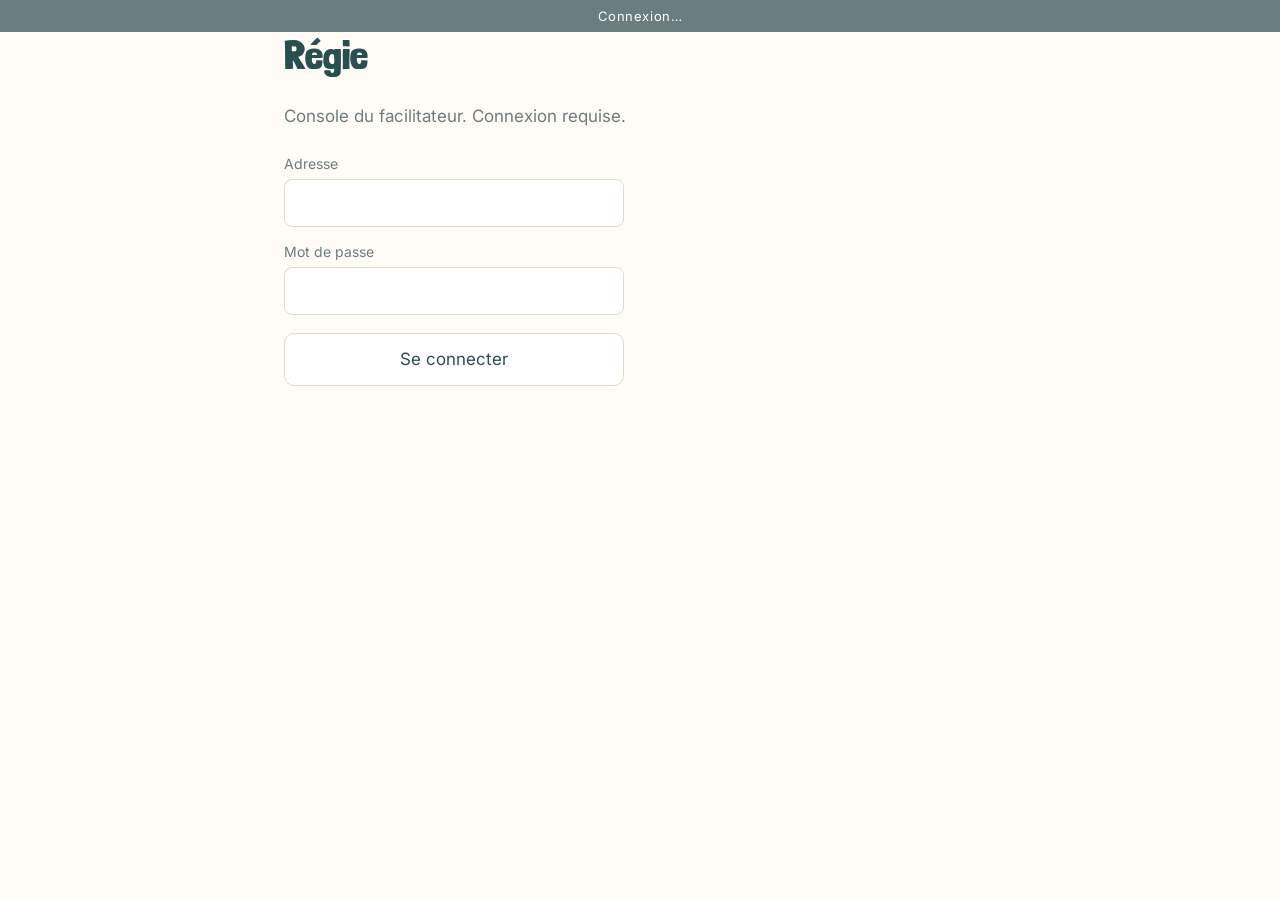
<file: app/regie.html>
<!DOCTYPE html>
<html lang="fr">
<head>
  <meta charset="UTF-8" />
  <meta name="viewport" content="width=device-width, initial-scale=1.0" />
  <title>Régie — Étonnamment d'accord</title>
  <meta name="robots" content="noindex, nofollow" />

  <link rel="icon" type="image/png" sizes="32x32" href="assets/favicon-32.png" />

  <link rel="preconnect" href="https://fonts.googleapis.com" />
  <link rel="preconnect" href="https://fonts.gstatic.com" crossorigin />
  <link href="https://fonts.googleapis.com/css2?family=Inter:wght@400;500;600&family=Londrina+Solid:wght@300;900&display=swap" rel="stylesheet" />
  <link rel="stylesheet" href="shared/base.css" />

  <style>
    .wrap { max-width: 760px; }
    fieldset {
      border: 1px solid var(--line);
      border-radius: var(--radius);
      padding: 16px;
      margin: 0 0 20px;
    }
    legend { font-weight: 600; padding: 0 6px; }
    .tabs { display: flex; gap: 8px; margin-bottom: 20px; padding-bottom: 16px; border-bottom: 1px solid var(--line); }
    .tab { font-weight: 600; padding: 10px 16px; }
    .tab-panel { display: none; }
    .tab-panel.is-active { display: block; }
    .grid { display: flex; flex-wrap: wrap; gap: 8px; }
    .flags { display: grid; gap: 10px; }
    .flag {
      display: flex;
      align-items: center;
      justify-content: space-between;
      gap: 12px;
      border-bottom: 1px solid var(--line);
      padding-bottom: 10px;
    }
    .flag:last-child { border-bottom: 0; padding-bottom: 0; }
    .flag code { font-size: 14px; color: var(--ink-muted); }
    .err {
      background: #F5E3DD;
      border-left: 3px solid var(--warn);
      color: var(--warn);
      padding: 10px 14px;
      border-radius: 4px;
      margin-bottom: 16px;
    }
    .note { font-size: 14px; color: var(--ink-muted); }

    .roster { display: grid; gap: 6px; }
    .isl {
      display: grid;
      grid-template-columns: 5.5em 3em 1fr;
      align-items: center;
      gap: 10px;
      padding: 6px 0;
      border-bottom: 1px solid var(--line);
      font-size: 15px;
    }
    .isl-n { font-weight: 600; }
    .isl-count { font-variant-numeric: tabular-nums; }
    .isl-members { display: flex; flex-wrap: wrap; gap: 4px; }
    .isl-members button {
      font-size: 12px;
      padding: 2px 7px;
      border-radius: 999px;
    }
    .unassigned { color: var(--warn); }

    .pair-group { margin-bottom: 10px; padding-bottom: 8px; border-bottom: 1px solid var(--line); }
    .pair-group-head {
      display: flex; align-items: center; gap: 8px;
      font-size: 14px; margin-bottom: 4px;
    }
    .pair-swatch { width: 1.1em; height: 1.1em; border-radius: 50%; border: 1px solid var(--line); flex: none; }
    .pair-code { font-variant-numeric: tabular-nums; font-weight: 600; letter-spacing: .04em; }
    .pair-count { color: var(--ink-muted); font-size: 13px; }
    .pair-member-row {
      display: flex; align-items: center; gap: 8px;
      padding: 3px 0 3px 22px; font-size: 13px;
    }
    .pair-member-row .pair-member-name { min-width: 4.5em; }
    .pair-member-row select { font-size: 12px; padding: 2px 4px; max-width: 55%; }

    .prop-row {
      border: 1px solid var(--line);
      border-radius: var(--radius);
      padding: 12px 14px;
      margin-bottom: 10px;
    }
    .prop-head {
      display: flex; align-items: center; gap: 10px;
      font-size: 14px; color: var(--ink-muted); margin-bottom: 6px;
    }
    .tag {
      font-size: 12px; letter-spacing: .05em; text-transform: uppercase;
      border-radius: 999px; padding: 2px 9px; border: 1px solid var(--line);
    }
    .tag.draft     { color: var(--ink-muted); }
    .tag.validated { color: #fff; background: var(--ok);    border-color: var(--ok); }
    .tag.rejected  { color: #fff; background: var(--ink-muted); border-color: var(--ink-muted); }
    .tag.modified  { color: #fff; background: var(--accent); border-color: var(--accent); }
    .prop-desc { font-size: 16px; margin: 6px 0; }
    .prop-meta { font-size: 13px; color: var(--ink-muted); }
    .prop-final {
      font-size: 13px; color: var(--ink-muted);
      border-left: 3px solid var(--accent); padding-left: 8px; margin: 8px 0;
    }
    .prop-final strong { color: var(--ink); }
    .prop-actions { display: flex; gap: 8px; margin-top: 10px; flex-wrap: wrap; }
    .prop-actions button { font-size: 14px; padding: 6px 12px; }
    .prop-edit { margin-top: 10px; border-top: 1px dashed var(--line); padding-top: 10px; }
    .prop-edit label { display: block; font-size: 12px; color: var(--ink-muted); margin: 8px 0 3px; }
    .prop-edit textarea {
      width: 100%; font: inherit; font-size: 14px; padding: 6px 8px;
      border: 1px solid var(--line); border-radius: var(--radius); resize: vertical;
    }
    .prop-edit-actions { display: flex; gap: 8px; margin-top: 8px; }

    .pq-rank-row {
      display: flex; justify-content: space-between; gap: 10px;
      padding: 4px 0; font-size: 14px; border-bottom: 1px solid var(--line);
    }
    .pq-rank-row:first-child { font-weight: 600; }

    .topbar {
      display: flex; align-items: baseline; justify-content: space-between;
      gap: 16px; margin-bottom: 4px;
    }
    .topbar h1 { margin-bottom: 0; }
    .topbar button { font-size: 14px; padding: 6px 12px; }

    .login { max-width: 340px; margin-top: 24px; }
    .login label { display: block; font-size: 14px; color: var(--ink-muted); margin: 14px 0 4px; }
    .login input {
      width: 100%; font: inherit; padding: 10px 12px;
      border: 1px solid var(--line); border-radius: 8px; background: #fff; color: var(--ink);
    }
    .login input:focus { outline: 2px solid var(--accent); outline-offset: -1px; }
    .login button { margin-top: 18px; width: 100%; padding: 12px; }
    .login .err { margin-top: 14px; }

    /* ---- Export papier ----
       À l'écran, #printable n'existe pas. À l'impression, il est le seul
       contenu : on masque tout le reste plutôt que de mettre en forme la
       console, qui n'a aucun sens sur une feuille. */
    #printable { display: none; }

    @media print {
      body > *:not(#printable) { display: none !important; }
      #printable { display: block; }

      /* Le noir sur blanc s'imprime ; le corail coûte de l'encre et ne dit
         rien de plus sur une feuille. */
      #printable, #printable * { color: #000; background: #fff; }

      .pr-head { border-bottom: 2px solid #000; padding-bottom: 8px; margin-bottom: 18px; }
      /* line-height serré + capitale accentuée = accent rogné en haut de
         page. Londrina reste pour le titre, mais avec de l'air au-dessus. */
      .pr-head h1 { font-size: 20pt; margin: 0 0 4px; line-height: 1.25; padding-top: 2mm; }
      .pr-when { font-size: 9pt; }

      .pr-section { break-inside: auto; }
      /* Les intertitres portent des chiffres — « (6) énoncés ». Dans la
         police d'affichage, un 6 se lit G. Sur une feuille de travail
         photocopiée, la lisibilité passe avant la marque. */
      .pr-section h2 {
        font-family: "Inter", system-ui, sans-serif;
        font-weight: 700;
        font-size: 13pt;
        margin: 0 0 10px;
      }

      /* Un îlot ne doit jamais être coupé entre deux pages : on cherche une
         table dans la salle, pas une ligne dans un tableau. */
      .pr-isl { break-inside: avoid; margin-bottom: 12px; }
      .pr-isl-h { font-weight: 700; font-size: 11pt; border-bottom: 1px solid #999; }
      .pr-isl-m { font-size: 10pt; }

      /* Les énoncés commencent sur une nouvelle feuille : ils circulent
         séparément des listes de tables. */
      .pr-statements { break-before: page; }
      .pr-st { break-inside: avoid; margin-bottom: 10px; font-size: 11pt; }
      .pr-st b { margin-right: 6px; }

      .pr-empty { font-style: italic; }
    }
  </style>
</head>
<body>
  <div class="conn" id="conn"></div>

  <!-- Écran de connexion. La console reste dans le DOM mais masquée ; ce n'est
       pas une protection en soi — la vraie barrière, ce sont les règles d'API
       qui exigent un compte `facilitators` pour écrire. -->
  <main class="wrap" id="loginView" hidden>
    <h1>Régie</h1>
    <p class="muted">Console du facilitateur. Connexion requise.</p>

    <form id="loginForm" class="login">
      <label for="lid">Adresse</label>
      <input id="lid" type="email" autocomplete="username" required />

      <label for="lpw">Mot de passe</label>
      <input id="lpw" type="password" autocomplete="current-password" required />

      <div class="err" id="loginErr" hidden></div>
      <button type="submit" id="loginBtn">Se connecter</button>
    </form>
  </main>

  <main class="wrap" id="console" hidden>
    <div class="topbar">
      <h1>Régie</h1>
      <button type="button" id="logout">Se déconnecter</button>
    </div>
    <p class="note" id="now">…</p>

    <div class="err" id="err" hidden></div>

    <div class="tabs" id="tabs" role="tablist">
      <button type="button" class="tab" data-tab="affichage" role="tab">Affichage</button>
      <button type="button" class="tab" data-tab="appariement" role="tab">Appariement</button>
      <button type="button" class="tab" data-tab="propositions" role="tab">Propositions &amp; résumé</button>
    </div>

    <div class="tab-panel" data-tab="affichage">
      <fieldset>
        <legend>Écran des participants — <code>stage</code></legend>
        <div class="grid" id="stages"></div>
      </fieldset>

      <fieldset>
        <legend>Ce qui est permis</legend>
        <div class="flags" id="flags"></div>
        <p class="note">
          Indépendants du <code>stage</code> à dessein&nbsp;: rouvrir la mission
          d'entrée pour un retardataire ne fait pas reculer toute la salle.
        </p>
      </fieldset>

      <fieldset>
        <legend>Projection — <code>projection_view</code></legend>
        <div class="grid" id="pviews"></div>

        <p class="note" style="margin-top:14px">Question projetée — <code>projection_question</code></p>
        <div class="grid" id="pquestions"></div>
        <p class="note" id="pqtext"></p>

        <p class="note" style="margin-top:14px">
          Page des résultats de vote — <code>projection_page</code>
        </p>
        <div class="grid">
          <button id="pagePrev" type="button">← page précédente</button>
          <button id="pageNext" type="button">page suivante →</button>
          <button id="pageFirst" type="button">retour au début</button>
        </div>
        <p class="note">
          Cinq énoncés par page, du plus consensuel au plus clivant.
        </p>
      </fieldset>

      <fieldset>
        <legend>Pol’ quiz — <code>polquiz_question</code> / <code>polquiz_phase</code></legend>
        <p class="note">
          C'est ce bouton qui fait avancer la salle, pas les îlots : tant que
          vous ne cliquez pas, tout le monde reste sur la même question.
        </p>
        <p class="note" id="polquizState"></p>
        <p class="note" id="polquizAnswered"></p>
        <div class="grid">
          <button id="polquizNext" type="button">Démarrer</button>
          <button id="polquizReveal" type="button">Révéler la réponse</button>
          <button id="polquizSpare" type="button">Question de rechange</button>
          <button id="polquizFinish" type="button">Terminer — calculer le classement</button>
          <button id="polquizReset" type="button">Recommencer</button>
        </div>
        <div id="polquizRanking"></div>
      </fieldset>

      <fieldset>
        <legend>Clôture</legend>
        <p class="note">
          Combien de questionnaires sont rentrés. Sert à décider quand fermer,
          pas à lire les réponses&nbsp;: le texte libre se lit après la soirée,
          dans l'admin PocketBase.
        </p>
        <p class="note">
          <button id="refreshFb" type="button">Rafraîchir</button>
          <span id="fbStats"></span>
        </p>
      </fieldset>
    </div>

    <div class="tab-panel" data-tab="appariement">
      <fieldset>
        <legend>Appariement par couleur — <code>stage = consigne</code></legend>
        <p class="note">
          Attribue une couleur et un code à 6 caractères à chaque paire —
          appelable plusieurs fois, ne touche jamais quelqu'un déjà apparié
          (spec §2.5). Pas d'étape de confirmation côté participant&nbsp;: c'est
          un jeu à faire dans la salle, pas un formulaire.
        </p>
        <p class="note">
          Chaque ligne ci-dessous a son propre menu&nbsp;: déplacer quelqu'un
          vers un autre groupe (y compris un groupe déjà formé, pour créer un
          trio), l'isoler dans un nouveau groupe, ou le repasser sans paire.
        </p>
        <p class="note">
          <button id="genMatching" type="button">Attribuer les paires</button>
          <button id="endMatching" type="button">Terminer (retour à idle)</button>
          <span id="matchingStats"></span>
        </p>
        <div id="matchingRoster" class="roster"></div>
      </fieldset>

      <fieldset>
        <legend>Îlots</legend>
        <label>Nombre d'îlots actifs
          <input type="number" id="islands" min="1" max="30" style="width:5em" />
        </label>
        <button id="saveIslands">Enregistrer</button>

        <p class="note" style="margin-top:14px">
          Remplissage — <button id="refreshRoster" type="button">Rafraîchir</button>
        </p>
        <div id="roster" class="roster"></div>
      </fieldset>
    </div>

    <div class="tab-panel" data-tab="propositions">
      <fieldset>
        <legend>Résumé IA du vote</legend>
        <p class="note">
          Demande à Claude un court résumé des propositions les plus consensuelles
          et l'affiche en direct sur la projection, sous les résultats du vote.
          Le texte envoyé au modèle est éditable sans redéploiement de code —
          <code>server/pb_hooks/prompts/vote-summary.txt</code> sur le serveur.
        </p>
        <p class="note">
          <button id="genSummary" type="button">Générer le résumé</button>
          <button id="clearSummary" type="button">Vider (masquer sur la projection)</button>
          <span id="summaryStats"></span>
        </p>
        <p class="note" id="summaryPreview"></p>
      </fieldset>

      <fieldset>
        <legend>Export papier</legend>
        <p class="note">
          Les îlots avec leurs membres, et les énoncés retenus. À sortir
          <strong>vers 20h00, avant le vote</strong>&nbsp;: c'est le moment où une
          panne coûterait le plus cher (spec §7). S'il n'y a pas d'imprimante,
          « enregistrer en PDF » dans la boîte d'impression fait le même office.
        </p>
        <p class="note">
          <button id="printExport" type="button">Préparer et imprimer</button>
          <span id="exportStats"></span>
        </p>
      </fieldset>

      <fieldset>
        <legend>Propositions</legend>
        <p class="note">
          Valider crée un énoncé <em>sans</em> numéro d'îlot et l'active pour le
          vote. C'est cette copie qui coupe le lien&nbsp;: à partir de là, plus
          rien ne dit d'où vient la proposition.
        </p>
        <div id="propList" class="roster"></div>
        <p class="note">
          <button id="refreshProps" type="button">Rafraîchir</button>
          <span id="propStats"></span>
        </p>
      </fieldset>
    </div>

    <p class="note">
      ⚠️ Les règles d'API sont ouvertes pour le développement. À fermer avant
      l'événement — voir docs/app-spec.md §4.
    </p>
  </main>

  <!-- Rempli à la demande, invisible à l'écran, seul contenu imprimé. -->
  <div id="printable" aria-hidden="true"></div>

  <script src="shared/pocketbase.umd.js"></script>
  <script src="shared/questions.js"></script>
  <script src="shared/app.js"></script>
  <script>
    var STAGES = ['accueil','mission','consigne','ilots','polquiz','propositions','vote','resultats','cloture'];
    // Libellés affichés sur les boutons de stage — la valeur de `stage` en
    // base reste la clé ci-dessus (index.html en dépend), ceci n'est que
    // l'étiquette lue par la régie.
    var STAGE_LABELS = {
      accueil:      'Accueil',
      mission:      'Questionnaire | Intro',
      consigne:     'Paires',
      ilots:        'Îlots',
      polquiz:      'Pol’ quiz',
      propositions: 'Propositions',
      vote:         'Vote',
      resultats:    'Résultats',
      cloture:      'Questionnaire | Fin'
    };
    var FLAGS = [
      ['entry_open',        'Mission d’entrée'],
      ['matching_open',     'Appariement par couleur (consigne)'],
      ['polquiz_open',      'Pol’ quiz (saisie par îlot)'],
      ['propositions_open', 'Saisie des propositions'],
      ['vote_open',         'Vote'],
      ['feedback_open',     'Questionnaire de clôture']
    ];

    // --- onglets ---
    // Mémorisé en localStorage : rouvrir la régie au milieu de la soirée ne
    // doit pas retomber sur « Affichage » si on était en train de travailler
    // l'appariement.
    var TAB_KEY = 'etonnamment.regie.tab';
    var tabButtons = Array.prototype.slice.call(document.querySelectorAll('.tab'));
    var tabPanels = Array.prototype.slice.call(document.querySelectorAll('.tab-panel'));

    function showTab(name) {
      var known = tabButtons.some(function (b) { return b.dataset.tab === name; });
      if (!known) name = tabButtons[0].dataset.tab;
      tabButtons.forEach(function (b) {
        b.setAttribute('aria-pressed', String(b.dataset.tab === name));
      });
      tabPanels.forEach(function (p) {
        p.classList.toggle('is-active', p.dataset.tab === name);
      });
      try { window.localStorage.setItem(TAB_KEY, name); } catch (e) { /* tant pis */ }
    }

    tabButtons.forEach(function (b) {
      b.addEventListener('click', function () { showTab(b.dataset.tab); });
    });

    var savedTab = null;
    try { savedTab = window.localStorage.getItem(TAB_KEY); } catch (e) { /* tant pis */ }
    showTab(savedTab);

    /* Toute écriture de la régie passe par le client facilitateur : jeton
     * distinct de celui du participant, et seul compte accepté par les règles
     * d'API une fois celles-ci refermées (spec §4). */
    function R() { return App.regie.pb; }

    function patch(data) {
      var s = App.session;
      if (!s) return Promise.reject(new Error('session inconnue'));
      return R().collection('session').update(s.id, data);
    }

    var conn = document.getElementById('conn');
    var err = document.getElementById('err');
    var now = document.getElementById('now');
    var stagesEl = document.getElementById('stages');
    var flagsEl = document.getElementById('flags');
    var islandsEl = document.getElementById('islands');

    function fail(e) {
      err.hidden = false;
      err.textContent = 'Échec de l’écriture : ' + (e && e.message ? e.message : e);
    }
    function ok() { err.hidden = true; }

    // --- boutons de stage ---
    STAGES.forEach(function (name) {
      var b = document.createElement('button');
      b.textContent = STAGE_LABELS[name] || name;
      b.dataset.stage = name;
      b.addEventListener('click', function () {
        ok();
        patch({ stage: name }).catch(fail);
      });
      stagesEl.appendChild(b);
    });

    // --- bascules booléennes ---
    FLAGS.forEach(function (pair) {
      var key = pair[0], label = pair[1];
      var row = document.createElement('div');
      row.className = 'flag';
      row.innerHTML = '<span>' + label + ' <code>' + key + '</code></span>';
      var b = document.createElement('button');
      b.dataset.flag = key;
      b.addEventListener('click', function () {
        ok();
        var s = App.session;
        if (!s) return;
        /* Ne pas nommer cette variable `patch` : elle masquerait la fonction
         * du même nom et le clic lèverait « patch is not a function ». */
        var data = {};
        data[key] = !s[key];
        patch(data).catch(fail);
      });
      row.appendChild(b);
      flagsEl.appendChild(row);
    });

    // --- projection ---
    var PVIEWS = ['idle', 'entry', 'vote', 'programme'];
    var pviewsEl = document.getElementById('pviews');
    var pquestionsEl = document.getElementById('pquestions');
    var pqtext = document.getElementById('pqtext');

    PVIEWS.forEach(function (name) {
      var b = document.createElement('button');
      b.textContent = name;
      b.dataset.pview = name;
      b.addEventListener('click', function () {
        ok();
        patch({ projection_view: name }).catch(fail);
      });
      pviewsEl.appendChild(b);
    });

    QUESTIONS.forEach(function (q) {
      var b = document.createElement('button');
      b.textContent = q.key;
      b.dataset.pq = q.key;
      b.addEventListener('click', function () {
        ok();
        patch({ projection_question: q.key }).catch(fail);
      });
      pquestionsEl.appendChild(b);
    });

    /* Pagination des résultats projetés. La régie ne connaît pas le nombre de
     * pages — c'est la projection qui range et borne. On envoie donc un numéro
     * et l'écran s'en accommode : une page au-delà de la fin retombe sur la
     * dernière plutôt que d'afficher du vide devant la salle. */
    function pageBy(delta) {
      var s = App.session;
      if (!s) return;
      var next = Math.max(0, (s.projection_page || 0) + delta);
      ok();
      patch({ projection_page: next }).catch(fail);
    }
    document.getElementById('pagePrev').addEventListener('click', function () { pageBy(-1); });
    document.getElementById('pageNext').addEventListener('click', function () { pageBy(1); });
    document.getElementById('pageFirst').addEventListener('click', function () {
      ok();
      patch({ projection_page: 0 }).catch(fail);
    });

    // --- résumé IA du vote ---
    var genSummaryBtn = document.getElementById('genSummary');
    var clearSummaryBtn = document.getElementById('clearSummary');
    var summaryStats = document.getElementById('summaryStats');
    var summaryPreview = document.getElementById('summaryPreview');
    genSummaryBtn.addEventListener('click', function () {
      ok();
      genSummaryBtn.disabled = true;
      summaryStats.textContent = 'Génération en cours…';
      R().send('/api/summarize-votes', { method: 'POST' })
        .then(function () {
          summaryStats.textContent = 'Résumé généré — visible sur la projection.';
        })
        .catch(function (e) {
          summaryStats.textContent = '';
          fail(e);
        })
        .then(function () {
          genSummaryBtn.disabled = false;
        });
    });
    clearSummaryBtn.addEventListener('click', function () {
      ok();
      summaryStats.textContent = '';
      patch({ text_summary: '' }).catch(fail);
    });

    /* Îlot 0 = « sans îlot ». Les îlots vides sont conservés dans le
     * regroupement : une table sans personne est une information, pas un
     * trou à masquer. Partagé par la console et par l'export papier. */
    function groupByIsland(rows, count) {
      var byIsland = {};
      for (var i = 0; i <= count; i++) byIsland[i] = [];
      rows.forEach(function (r) {
        var isl = r.island || 0;
        if (!byIsland[isl]) byIsland[isl] = [];
        byIsland[isl].push(r);
      });
      return byIsland;
    }

    /* ---- Export papier (spec §7) ------------------------------------------
     * Le filet de sécurité de la soirée. Si le wifi tombe à 20h30, cette
     * feuille est la seule chose qui dise encore qui est à quelle table et
     * quels énoncés partent au vote.
     *
     * On relit les données au moment de l'export plutôt que de réutiliser ce
     * qui est à l'écran : la feuille sortie doit correspondre à l'instant où
     * on appuie, et non à la dernière fois que la console s'est rafraîchie.
     *
     * Rien ici ne dit d'où vient un énoncé. `statements` ne porte pas d'îlot
     * (spec §1.4) et la feuille ne rapproche pas les deux listes — sinon
     * l'anonymat tomberait sur une photocopie. */
    var exportStats = document.getElementById('exportStats');
    var printable = document.getElementById('printable');

    function el(tag, cls, text) {
      var e = document.createElement(tag);
      if (cls) e.className = cls;
      if (text !== undefined) e.textContent = text;
      return e;
    }

    function buildExport() {
      var count = (App.session && App.session.islands_count) || 10;

      return Promise.all([
        R().collection('participants').getFullList({ sort: 'created', requestKey: null }),
        R().collection('statements').getFullList({
          filter: 'active = true', sort: 'created', requestKey: null
        })
      ]).then(function (r) {
        var byIsland = groupByIsland(r[0], count);
        var statements = r[1];

        printable.textContent = '';

        var head = el('div', 'pr-head');
        head.appendChild(el('h1', null, 'Étonnamment d’accord'));
        head.appendChild(el('div', 'pr-when',
          'Édité le ' + new Date().toLocaleString('fr-FR')));
        printable.appendChild(head);

        // --- îlots ---
        var isl = el('div', 'pr-section');
        isl.appendChild(el('h2', null, 'Îlots'));

        Object.keys(byIsland).map(Number).sort(function (a, b) { return a - b; })
          .forEach(function (n) {
            var members = byIsland[n];
            if (n === 0 && !members.length) return;

            var box = el('div', 'pr-isl');
            var title = (n === 0 ? 'Sans îlot' : 'Îlot ' + n);

            // Un îlot vide reste listé — savoir qu'une table est vide fait
            // partie de ce qu'on lit sur cette feuille — mais tient sur une
            // ligne, sans « 0 personne » suivi de « personne ».
            box.appendChild(el('div', 'pr-isl-h', members.length
              ? title + ' — ' + members.length + ' personne'
                + (members.length > 1 ? 's' : '')
              : title + ' — vide'));

            if (members.length) {
              box.appendChild(el('div', 'pr-isl-m', members.map(function (m) {
                return shortName(m.username);
              }).join(' · ')));
            }

            isl.appendChild(box);
          });
        printable.appendChild(isl);

        // --- énoncés ---
        var st = el('div', 'pr-section pr-statements');
        st.appendChild(el('h2', null,
          'Énoncés soumis au vote (' + statements.length + ')'));

        if (!statements.length) {
          st.appendChild(el('div', 'pr-empty',
            'Aucun énoncé actif. Rien ne partira au vote en l’état.'));
        } else {
          statements.forEach(function (x, i) {
            var row = el('div', 'pr-st');
            // L'espace est écrit en toutes lettres et non laissé à la marge
            // CSS : à la photocopie, c'est la mise en forme qui saute en
            // premier, jamais le texte.
            row.appendChild(el('b', null, (i + 1) + '.'));
            row.appendChild(document.createTextNode(' ' + x.text));
            st.appendChild(row);
          });
        }
        printable.appendChild(st);

        var people = r[0].length;
        exportStats.textContent = people + ' participant' + (people > 1 ? 's' : '')
          + ', ' + statements.length + ' énoncé' + (statements.length > 1 ? 's' : '');
        return { people: people, statements: statements.length };
      });
    }

    document.getElementById('printExport').addEventListener('click', function () {
      ok();
      exportStats.textContent = 'préparation…';
      buildExport()
        .then(function () { window.print(); })
        .catch(function (e) {
          exportStats.textContent = '';
          fail(e);
        });
    });

    /* Compteur des questionnaires de clôture. `feedback` n'est lisible que par
     * la régie (spec §4), donc ce chiffre n'existe nulle part ailleurs. On ne
     * s'abonne pas : à 21h15 un rafraîchissement manuel suffit, et une
     * requête de moins sur le wifi de la salle est une requête de moins. */
    var fbStats = document.getElementById('fbStats');

    function loadFeedbackCount() {
      return R().collection('feedback')
        .getList(1, 1, { requestKey: null })
        .then(function (res) {
          fbStats.textContent = res.totalItems + ' questionnaire'
            + (res.totalItems > 1 ? 's' : '') + ' reçu'
            + (res.totalItems > 1 ? 's' : '');
        })
        .catch(function (e) {
          fbStats.textContent = 'illisible';
          console.warn('feedback illisible', e);
        });
    }
    document.getElementById('refreshFb')
      .addEventListener('click', loadFeedbackCount);

    document.getElementById('saveIslands').addEventListener('click', function () {
      ok();
      var n = parseInt(islandsEl.value, 10);
      if (!(n >= 1)) return fail('nombre d’îlots invalide');
      patch({ islands_count: n }).catch(fail);
    });

    /* --- Remplissage des îlots et réaffectation manuelle -------------------
     * Réaffecter, c'est un simple update du champ `island` (spec §5). On
     * n'affiche que le suffixe du username : la régie a besoin de distinguer
     * deux personnes, pas de les identifier. */
    var rosterEl = document.getElementById('roster');

    function shortName(u) {
      return u.length > 8 ? u.slice(-4) : u;
    }

    function loadRoster() {
      var count = App.session ? App.session.islands_count : 10;
      return R().collection('participants')
        .getFullList({ sort: 'created', requestKey: null })
        .then(function (rows) {
          var byIsland = groupByIsland(rows, count);

          rosterEl.textContent = '';
          Object.keys(byIsland).map(Number).sort(function (a, b) { return a - b; })
            .forEach(function (isl) {
              var members = byIsland[isl];
              if (isl === 0 && !members.length) return;

              var row = document.createElement('div');
              row.className = 'isl';

              var n = document.createElement('span');
              n.className = 'isl-n' + (isl === 0 ? ' unassigned' : '');
              n.textContent = isl === 0 ? 'sans îlot' : 'îlot ' + isl;

              var c = document.createElement('span');
              c.className = 'isl-count';
              c.textContent = members.length;

              var list = document.createElement('div');
              list.className = 'isl-members';
              members.forEach(function (m) {
                var b = document.createElement('button');
                b.type = 'button';
                b.textContent = shortName(m.username);
                b.title = 'Déplacer ' + m.username;
                b.addEventListener('click', function () {
                  var target = prompt('Déplacer ' + m.username + ' vers quel îlot ? (0 = aucun)', m.island || '');
                  if (target === null) return;
                  var num = parseInt(target, 10);
                  if (isNaN(num) || num < 0) return fail('numéro d’îlot invalide');
                  ok();
                  R().collection('participants').update(m.id, { island: num })
                    .then(loadRoster)
                    .catch(fail);
                });
                list.appendChild(b);
              });

              row.appendChild(n); row.appendChild(c); row.appendChild(list);
              rosterEl.appendChild(row);
            });
        })
        .catch(fail);
    }

    document.getElementById('refreshRoster').addEventListener('click', function () {
      ok(); loadRoster();
    });

    // --- appariement par couleur ---
    var genMatchingBtn = document.getElementById('genMatching');
    var endMatchingBtn = document.getElementById('endMatching');
    var matchingStats = document.getElementById('matchingStats');
    var matchingRosterEl = document.getElementById('matchingRoster');

    // Générateur de couleur/code pour un « nouveau groupe » créé à la main —
    // ne cherche pas à matcher exactement la palette du hook (spec §2.5,
    // 360°/n réparti sur tout l'effectif) : un ajustement manuel est rare et
    // unitaire, une teinte aléatoire suffit. Luminosité gardée dans la même
    // plage (34-56 %) pour rester lisible en texte blanc.
    var MATCH_CODE_ALPHABET = 'ABCDEFGHJKLMNPQRSTUVWXYZ23456789';
    function randomGroupColor() {
      var h = Math.floor(Math.random() * 360);
      var s = 55 + Math.floor(Math.random() * 35);
      var l = 34 + Math.floor(Math.random() * 22);
      return hslToHexRegie(h, s, l);
    }
    function hslToHexRegie(h, s, l) {
      s /= 100; l /= 100;
      var c = (1 - Math.abs(2 * l - 1)) * s;
      var x = c * (1 - Math.abs((h / 60) % 2 - 1));
      var m = l - c / 2;
      var r = 0, g = 0, b = 0;
      if (h < 60)       { r = c; g = x; b = 0; }
      else if (h < 120) { r = x; g = c; b = 0; }
      else if (h < 180) { r = 0; g = c; b = x; }
      else if (h < 240) { r = 0; g = x; b = c; }
      else if (h < 300) { r = x; g = 0; b = c; }
      else              { r = c; g = 0; b = x; }
      var toHex = function (v) {
        var s2 = Math.round((v + m) * 255).toString(16);
        return s2.length === 1 ? '0' + s2 : s2;
      };
      return '#' + toHex(r) + toHex(g) + toHex(b);
    }
    function randomGroupCode(existingCodes) {
      var code;
      do {
        code = '';
        for (var i = 0; i < 6; i++) {
          code += MATCH_CODE_ALPHABET.charAt(Math.floor(Math.random() * MATCH_CODE_ALPHABET.length));
        }
      } while (existingCodes[code]);
      return code;
    }

    var NEW_GROUP = '__new__';
    var NO_GROUP = '';

    function loadMatchingRoster() {
      return R().collection('participants')
        .getFullList({ filter: 'entry_done = true', sort: 'created', requestKey: null })
        .then(function (rows) {
          var byCode = {};   // pair_code -> { color, members }
          var unmatched = [];
          rows.forEach(function (r) {
            if (!r.pair_code) { unmatched.push(r); return; }
            if (!byCode[r.pair_code]) byCode[r.pair_code] = { color: r.pair_color, members: [] };
            byCode[r.pair_code].members.push(r);
          });
          var codes = Object.keys(byCode).sort();

          // Options communes à tous les menus : chaque groupe existant,
          // « nouveau groupe », « sans paire ». Construites une fois, pas
          // par ligne.
          function buildOptionsHTML(currentCode) {
            var html = '';
            codes.forEach(function (code) {
              var n = byCode[code].members.length;
              var sel = code === currentCode ? ' selected' : '';
              html += '<option value="' + code + '"' + sel + '>' +
                code + ' (' + n + (n > 1 ? ' membres' : ' membre') + ')</option>';
            });
            html += '<option value="' + NEW_GROUP + '">— nouveau groupe —</option>';
            html += '<option value="' + NO_GROUP + '"' + (currentCode ? '' : ' selected') + '>— sans paire —</option>';
            return html;
          }

          function bindSelect(sel, participant) {
            sel.addEventListener('change', function () {
              ok();
              sel.disabled = true;
              moveParticipant(participant, sel.value, byCode, codes)
                .then(loadMatchingRoster)
                .catch(function (e) { sel.disabled = false; fail(e); });
            });
          }

          matchingRosterEl.textContent = '';

          codes.forEach(function (code) {
            var group = byCode[code];
            var head = document.createElement('div');
            head.className = 'pair-group-head';
            head.innerHTML =
              '<span class="pair-swatch" style="background:' + (group.color || '#ccc') + '"></span>' +
              '<span class="pair-code">' + code + '</span>' +
              '<span class="pair-count">' + group.members.length +
              (group.members.length > 1 ? ' membres' : ' membre') + '</span>';

            var wrap = document.createElement('div');
            wrap.className = 'pair-group';
            wrap.appendChild(head);

            group.members.forEach(function (m) {
              var row = document.createElement('div');
              row.className = 'pair-member-row';
              var name = document.createElement('span');
              name.className = 'pair-member-name';
              name.textContent = shortName(m.username);
              var sel = document.createElement('select');
              sel.innerHTML = buildOptionsHTML(code);
              row.appendChild(name);
              row.appendChild(sel);
              wrap.appendChild(row);
              bindSelect(sel, m);
            });

            matchingRosterEl.appendChild(wrap);
          });

          if (unmatched.length) {
            var uHead = document.createElement('div');
            uHead.className = 'pair-group-head';
            uHead.innerHTML = '<span class="pair-swatch" style="background:#ccc"></span>' +
              '<span class="unassigned">sans paire</span>' +
              '<span class="pair-count">' + unmatched.length +
              (unmatched.length > 1 ? ' personnes' : ' personne') + '</span>';
            var uWrap = document.createElement('div');
            uWrap.className = 'pair-group';
            uWrap.appendChild(uHead);

            unmatched.forEach(function (m) {
              var row = document.createElement('div');
              row.className = 'pair-member-row';
              var name = document.createElement('span');
              name.className = 'pair-member-name';
              name.textContent = shortName(m.username);
              var sel = document.createElement('select');
              sel.innerHTML = buildOptionsHTML(null);
              row.appendChild(name);
              row.appendChild(sel);
              uWrap.appendChild(row);
              bindSelect(sel, m);
            });

            matchingRosterEl.appendChild(uWrap);
          }

          matchingStats.textContent = codes.length + ' groupe(s), ' +
            unmatched.length + ' sans paire';
        })
        .catch(fail);
    }

    // Déplace `participant` vers `target` : un pair_code existant (rejoint
    // ce groupe — c'est ainsi qu'un trio se forme, sans rien de spécial à
    // prévoir), NEW_GROUP (couleur/code neufs), ou NO_GROUP (retour à vide).
    function moveParticipant(participant, target, byCode, existingCodes) {
      var data;
      if (target === NO_GROUP) {
        data = { pair_color: '', pair_code: '' };
      } else if (target === NEW_GROUP) {
        var seen = {};
        existingCodes.forEach(function (c) { seen[c] = true; });
        data = { pair_color: randomGroupColor(), pair_code: randomGroupCode(seen) };
      } else {
        data = { pair_color: byCode[target].color, pair_code: target };
      }
      return R().collection('participants').update(participant.id, data);
    }

    genMatchingBtn.addEventListener('click', function () {
      ok();
      genMatchingBtn.disabled = true;
      R().send('/api/assign-matching', { method: 'POST' })
        .then(function () {
          return loadMatchingRoster();
        })
        .catch(fail)
        .then(function () { genMatchingBtn.disabled = false; });
    });

    endMatchingBtn.addEventListener('click', function () {
      ok();
      patch({ matching_view: 'idle' }).catch(fail);
    });

    // Une arrivée = un participant créé : on suit la collection source.
    function watchParticipants() {
      // Une arrivée = un participant créé : on suit la collection source.
      R().collection('participants').subscribe('*', function () {
        loadRoster();
      }).catch(function (e) { console.warn('abonnement participants refusé', e); });
    }

    /* --- Propositions : validation et injection ---------------------------
     * Valider = créer un `statement` à partir de la version EFFECTIVE de la
     * description (la finale si `modified`, sinon l'initiale — voir
     * `effectiveText`), l'activer, puis noter la référence sur la
     * proposition. La frontière d'anonymat est là : `propositions` porte
     * l'îlot, `statements` ne le porte pas, et rien dans `statements` ne
     * pointe vers `propositions` (spec §1.4).
     *
     * Édition régie (ajouté le 12 oct.) : la régie peut réécrire
     * description/effet sans toucher à ce que l'îlot a écrit — l'édition va
     * dans `description_final`/`effect_final`, jamais dans `description`/
     * `effect`, et bascule `modified` à `true`. Si la proposition est déjà
     * validée (un `statement` existe déjà), l'édition met aussi à jour le
     * texte de l'énoncé en place — sinon un énoncé déjà en vote resterait
     * sur l'ancien texte jusqu'au prochain clic sur "Valider", qui n'est
     * même plus affiché une fois validé. */
    var propListEl = document.getElementById('propList');
    var propStats = document.getElementById('propStats');

    // Lignes dont le panneau d'édition est ouvert — survit aux rechargements
    // de la liste (déclenchés par le temps réel dès qu'une proposition
    // bouge, y compris celle d'un autre îlot) pour ne pas refermer le
    // panneau sous les doigts de la régie.
    var propEditOpen = {};

    function effectiveText(p) {
      return p.modified ? (p.description_final || '') : (p.description || '');
    }

    function loadProps() {
      return R().collection('propositions')
        .getFullList({ sort: 'island,created', requestKey: null })
        .then(function (rows) {
          propListEl.textContent = '';

          var counts = { draft: 0, validated: 0, rejected: 0 };
          rows.forEach(function (p) { counts[p.status] = (counts[p.status] || 0) + 1; });
          var modifiedCount = rows.filter(function (p) { return p.modified; }).length;
          propStats.textContent = rows.length + ' proposition(s) — ' +
            counts.draft + ' en attente, ' + counts.validated + ' retenue(s), ' +
            counts.rejected + ' écartée(s), ' + modifiedCount + ' modifiée(s) par la régie';

          rows.forEach(function (p) {
            var row = document.createElement('div');
            row.className = 'prop-row';

            var head = document.createElement('div');
            head.className = 'prop-head';
            var tag = document.createElement('span');
            tag.className = 'tag ' + p.status;
            tag.textContent = p.status;
            var isl = document.createElement('strong');
            isl.textContent = 'Îlot ' + p.island;
            head.appendChild(isl); head.appendChild(tag);
            if (p.modified) {
              var mtag = document.createElement('span');
              mtag.className = 'tag modified';
              mtag.textContent = 'modifié';
              head.appendChild(mtag);
            }

            var desc = document.createElement('div');
            desc.className = 'prop-desc';
            desc.textContent = p.description || '(vide)';

            var meta = document.createElement('div');
            meta.className = 'prop-meta';
            meta.textContent = 'Problème : ' + (p.problem || '—') +
              '  ·  Effet : ' + (p.effect || '—');

            row.appendChild(head); row.appendChild(desc); row.appendChild(meta);

            if (p.modified) {
              var finalBlock = document.createElement('div');
              finalBlock.className = 'prop-final';
              var finalTitle = document.createElement('strong');
              finalTitle.textContent = 'Version finale (régie), envoyée au vote';
              var finalDesc = document.createElement('div');
              finalDesc.textContent = p.description_final || '(vide)';
              var finalEffect = document.createElement('div');
              finalEffect.textContent = 'Effet : ' + (p.effect_final || '—');
              finalBlock.appendChild(finalTitle);
              finalBlock.appendChild(finalDesc);
              finalBlock.appendChild(finalEffect);
              row.appendChild(finalBlock);
            }

            var actions = document.createElement('div');
            actions.className = 'prop-actions';

            if (p.status === 'draft') {
              var vb = document.createElement('button');
              vb.type = 'button';
              vb.textContent = 'Valider → énoncé';
              vb.addEventListener('click', function () { validate(p, vb); });

              var rb = document.createElement('button');
              rb.type = 'button';
              rb.textContent = 'Écarter';
              rb.addEventListener('click', function () {
                ok();
                R().collection('propositions').update(p.id, { status: 'rejected' })
                  .then(loadProps).catch(fail);
              });

              actions.appendChild(vb); actions.appendChild(rb);
            } else {
              var ub = document.createElement('button');
              ub.type = 'button';
              ub.textContent = 'Remettre en attente';
              ub.addEventListener('click', function () {
                ok();
                R().collection('propositions').update(p.id, { status: 'draft' })
                  .then(loadProps).catch(fail);
              });
              actions.appendChild(ub);
            }

            var eb = document.createElement('button');
            eb.type = 'button';
            eb.textContent = propEditOpen[p.id] ? 'Fermer l’édition' : 'Modifier';
            eb.addEventListener('click', function () {
              propEditOpen[p.id] = !propEditOpen[p.id];
              loadProps();
            });
            actions.appendChild(eb);

            if (p.modified) {
              var revertBtn = document.createElement('button');
              revertBtn.type = 'button';
              revertBtn.textContent = 'Revenir à la version initiale';
              revertBtn.addEventListener('click', function () { revertEdit(p, revertBtn); });
              actions.appendChild(revertBtn);
            }

            row.appendChild(actions);

            if (propEditOpen[p.id]) {
              row.appendChild(buildEditBox(p));
            }

            propListEl.appendChild(row);
          });
        })
        .catch(fail);
    }

    function buildEditBox(p) {
      var box = document.createElement('div');
      box.className = 'prop-edit';

      var descLabel = document.createElement('label');
      descLabel.textContent = 'Description (version finale)';
      var descTa = document.createElement('textarea');
      descTa.rows = 3;
      descTa.value = p.description_final || p.description || '';

      var effectLabel = document.createElement('label');
      effectLabel.textContent = 'Effet (version finale)';
      var effectTa = document.createElement('textarea');
      effectTa.rows = 2;
      effectTa.value = p.effect_final || p.effect || '';

      var editActions = document.createElement('div');
      editActions.className = 'prop-edit-actions';

      var saveBtn = document.createElement('button');
      saveBtn.type = 'button';
      saveBtn.textContent = 'Enregistrer la modification';
      saveBtn.addEventListener('click', function () {
        saveEdit(p, descTa.value, effectTa.value, saveBtn);
      });

      var cancelBtn = document.createElement('button');
      cancelBtn.type = 'button';
      cancelBtn.textContent = 'Annuler';
      cancelBtn.addEventListener('click', function () {
        propEditOpen[p.id] = false;
        loadProps();
      });

      editActions.appendChild(saveBtn);
      editActions.appendChild(cancelBtn);

      box.appendChild(descLabel); box.appendChild(descTa);
      box.appendChild(effectLabel); box.appendChild(effectTa);
      box.appendChild(editActions);
      return box;
    }

    function saveEdit(p, descVal, effectVal, button) {
      if (!descVal) return fail('description vide : rien à enregistrer');
      ok();
      button.disabled = true;

      var data = { description_final: descVal, effect_final: effectVal, modified: true };
      var op = R().collection('propositions').update(p.id, data);

      // Déjà validée : l'énoncé en vote doit refléter l'édition tout de
      // suite, pas seulement au prochain clic sur "Valider" — qui n'existe
      // même plus une fois le statut passé à `validated`.
      if (p.statement) {
        op = op.then(function () {
          return R().collection('statements').update(p.statement, { text: descVal });
        });
      }

      op.then(function () { propEditOpen[p.id] = false; })
        .then(loadProps)
        .catch(function (e) { button.disabled = false; fail(e); });
    }

    function revertEdit(p, button) {
      ok();
      button.disabled = true;

      var op = R().collection('propositions').update(p.id, { modified: false });
      if (p.statement) {
        op = op.then(function () {
          return R().collection('statements').update(p.statement, { text: p.description || '' });
        });
      }
      op.then(loadProps).catch(function (e) { button.disabled = false; fail(e); });
    }

    function validate(p, button) {
      var text = effectiveText(p);
      if (!text) return fail('proposition vide : rien à injecter');
      ok();
      button.disabled = true;

      // Déjà injectée ? Ne pas créer un doublon si on reclique — mais
      // resynchroniser le texte, au cas où il aurait été édité entre-temps.
      if (p.statement) {
        return R().collection('statements').update(p.statement, { text: text })
          .then(function () {
            return R().collection('propositions').update(p.id, { status: 'validated' });
          })
          .then(loadProps).catch(fail);
      }

      R().collection('statements')
        .create({ text: text, active: true })
        .then(function (st) {
          // Le lien est écrit sur la proposition, jamais sur l'énoncé.
          return R().collection('propositions')
            .update(p.id, { status: 'validated', statement: st.id });
        })
        .then(loadProps)
        .catch(function (e) { button.disabled = false; fail(e); });
    }

    document.getElementById('refreshProps').addEventListener('click', function () {
      ok(); loadProps();
    });

    function watchPropositions() {
      R().collection('propositions').subscribe('*', function () {
        loadProps();
      }).catch(function (e) { console.warn('abonnement propositions refusé', e); });
    }

    App.onStatus(function (status) {
      conn.dataset.status = status;
      conn.textContent = status === 'offline'
        ? 'Connexion perdue — vos commandes ne partiront pas'
        : 'Connexion…';
    });

    /* ---- Pol' quiz ----------------------------------------------------------
     * C'est la régie qui mène le tempo (spec §2.6, révisé le 12 oct.) :
     * `session.polquiz_question`/`polquiz_phase` disent quelle question est
     * à l'écran et dans quelle phase, pas la progression des îlots. Le
     * classement final est calculé ICI (régie, déjà authentifiée
     * `facilitators`, lit déjà toutes les réponses sans règle à assouplir)
     * et écrit dans `session.polquiz_ranking` — la projection, publique, le
     * lit directement sur `session` sans jamais toucher `polquiz_answers`. */
    var POLQUIZ_MAIN = POLQUIZ.filter(function (q) { return !q.spare; });

    var polquizStateEl = document.getElementById('polquizState');
    var polquizAnsweredEl = document.getElementById('polquizAnswered');
    var polquizNextBtn = document.getElementById('polquizNext');
    var polquizRevealBtn = document.getElementById('polquizReveal');
    var polquizSpareBtn = document.getElementById('polquizSpare');
    var polquizFinishBtn = document.getElementById('polquizFinish');
    var polquizResetBtn = document.getElementById('polquizReset');
    var polquizRankingEl = document.getElementById('polquizRanking');

    function polquizByKey(key) {
      for (var i = 0; i < POLQUIZ.length; i++) {
        if (POLQUIZ[i].key === key) return POLQUIZ[i];
      }
      return null;
    }

    function renderRanking(ranking) {
      polquizRankingEl.textContent = '';
      ranking.forEach(function (r) {
        var row = document.createElement('div');
        row.className = 'pq-rank-row';
        var isl = document.createElement('span');
        isl.textContent = 'Îlot ' + r.island;
        var score = document.createElement('span');
        score.textContent = r.correct + ' bonne(s) réponse(s)';
        row.appendChild(isl); row.appendChild(score);
        polquizRankingEl.appendChild(row);
      });
    }

    function loadPolquizStats(s) {
      R().collection('polquiz_answers').getFullList({ requestKey: null })
        .then(function (rows) {
          var q = polquizByKey(s.polquiz_question);
          if (q && (s.polquiz_phase === 'question' || s.polquiz_phase === 'reveal')) {
            var answered = rows.filter(function (r) { return r.answers && r.answers[q.key]; }).length;
            polquizAnsweredEl.textContent = answered + ' / ' + s.islands_count + ' îlot(s) ont répondu à cette question.';
          } else {
            polquizAnsweredEl.textContent = '';
          }
        })
        .catch(function () { polquizAnsweredEl.textContent = ''; });

      if (s.polquiz_phase === 'done' && s.polquiz_ranking) {
        renderRanking(s.polquiz_ranking);
      } else {
        polquizRankingEl.textContent = '';
      }
    }

    function renderPolquizControl(s) {
      var q = polquizByKey(s.polquiz_question);
      var phase = s.polquiz_phase;

      if (phase === 'done') {
        polquizStateEl.textContent = 'Terminé — classement calculé, visible sur la projection.';
      } else if (!q || phase === 'idle' || !phase) {
        polquizStateEl.textContent = 'Pas commencé — les participants voient la consigne.';
      } else {
        var idx = POLQUIZ_MAIN.indexOf(q);
        var label = q.spare ? 'question de rechange' : ('question ' + (idx + 1) + '/' + POLQUIZ_MAIN.length);
        polquizStateEl.textContent = (phase === 'reveal' ? 'Réponse révélée — ' : 'En cours — ') +
          label + ' : « ' + q.text + ' »';
      }

      polquizNextBtn.textContent = (!q || phase === 'idle' || !phase || phase === 'done')
        ? 'Démarrer' : 'Question suivante';
      polquizRevealBtn.disabled = !(q && phase === 'question');

      loadPolquizStats(s);
    }

    polquizNextBtn.addEventListener('click', function () {
      ok();
      var s = App.session;
      if (!s) return;
      var current = polquizByKey(s.polquiz_question);
      var idx = (current && !current.spare) ? POLQUIZ_MAIN.indexOf(current) : -1;
      var next = POLQUIZ_MAIN[idx + 1];
      if (!next) {
        fail('Plus de question dans l’enchaînement — cliquez « Terminer » pour calculer le classement.');
        return;
      }
      patch({ polquiz_question: next.key, polquiz_phase: 'question', polquiz_started_at: Date.now() })
        .catch(fail);
    });

    polquizRevealBtn.addEventListener('click', function () {
      ok();
      patch({ polquiz_phase: 'reveal' }).catch(fail);
    });

    polquizSpareBtn.addEventListener('click', function () {
      ok();
      var spare = POLQUIZ.filter(function (q) { return q.spare; })[0];
      if (!spare) return;
      patch({ polquiz_question: spare.key, polquiz_phase: 'question', polquiz_started_at: Date.now() })
        .catch(fail);
    });

    polquizFinishBtn.addEventListener('click', function () {
      ok();
      R().collection('polquiz_answers').getFullList({ requestKey: null })
        .then(function (rows) {
          var ranking = rows.map(function (r) {
            var correct = 0;
            POLQUIZ.forEach(function (q) {
              if (r.answers && r.answers[q.key] === q.correct) correct++;
            });
            return { island: r.island, correct: correct };
          }).sort(function (a, b) { return b.correct - a.correct; });
          return patch({ polquiz_ranking: ranking, polquiz_phase: 'done' });
        })
        .catch(fail);
    });

    polquizResetBtn.addEventListener('click', function () {
      ok();
      patch({
        polquiz_question: '', polquiz_phase: 'idle',
        polquiz_started_at: 0, polquiz_ranking: null
      }).catch(fail);
    });

    App.onSession(function (s) {
      now.textContent = 'stage : ' + s.stage + ' · îlots : ' + s.islands_count;

      stagesEl.querySelectorAll('button').forEach(function (b) {
        b.setAttribute('aria-pressed', String(b.dataset.stage === s.stage));
      });

      flagsEl.querySelectorAll('button').forEach(function (b) {
        var on = s[b.dataset.flag] === true;
        b.setAttribute('aria-pressed', String(on));
        b.textContent = on ? 'ouvert' : 'fermé';
      });

      pviewsEl.querySelectorAll('button').forEach(function (b) {
        b.setAttribute('aria-pressed', String(b.dataset.pview === s.projection_view));
      });
      pquestionsEl.querySelectorAll('button').forEach(function (b) {
        b.setAttribute('aria-pressed', String(b.dataset.pq === s.projection_question));
      });

      // Rappeler le libellé : « q4 » ne dit rien à 20h00 devant une salle.
      var q = QUESTIONS.filter(function (x) { return x.key === s.projection_question; })[0];
      pqtext.textContent = q ? q.text : '';

      // Ne pas écraser ce que le facilitateur est en train de taper.
      if (document.activeElement !== islandsEl) islandsEl.value = s.islands_count;

      summaryPreview.textContent = s.text_summary || '';

      if (!rosterEl.childElementCount) loadRoster();
      if (!propListEl.childElementCount) loadProps();
      if (!fbStats.textContent) loadFeedbackCount();
      if (!matchingRosterEl.childElementCount) loadMatchingRoster();

      renderPolquizControl(s);
    });

    /* ---- Connexion --------------------------------------------------------
     * Le masquage de la console n'est PAS la sécurité : n'importe qui peut
     * enlever `hidden` dans l'inspecteur. Ce qui protège réellement, ce sont
     * les règles d'API qui exigent un compte `facilitators` pour écrire. Le
     * formulaire évite simplement qu'un curieux tombe sur des boutons qui
     * marchent (spec §8). */
    var loginView = document.getElementById('loginView');
    var consoleView = document.getElementById('console');
    var loginForm = document.getElementById('loginForm');
    var loginErr = document.getElementById('loginErr');
    var loginBtn = document.getElementById('loginBtn');
    var started = false;

    loginForm.addEventListener('submit', function (ev) {
      ev.preventDefault();
      loginErr.hidden = true;
      loginBtn.disabled = true;
      loginBtn.textContent = 'Connexion…';

      App.regie.login(
        document.getElementById('lid').value.trim(),
        document.getElementById('lpw').value
      ).catch(function (e) {
        loginErr.hidden = false;
        loginErr.textContent = e && e.status === 400
          ? 'Adresse ou mot de passe incorrect.'
          : 'Connexion impossible : ' + (e && e.message ? e.message : e);
      }).then(function () {
        loginBtn.disabled = false;
        loginBtn.textContent = 'Se connecter';
        document.getElementById('lpw').value = '';
      });
    });

    document.getElementById('logout').addEventListener('click', function () {
      App.regie.logout();
    });

    App.regie.onChange(function (authed) {
      loginView.hidden = authed;
      consoleView.hidden = !authed;

      if (authed && !started) {
        started = true;
        // On ne démarre les abonnements qu'une fois authentifié : sinon les
        // souscriptions partent en anonyme et seront refusées.
        App.start();
        loadRoster();
        loadProps();
        watchParticipants();
        watchPropositions();
      }
    });
  </script>
</body>
</html>
</file>
<file: app/shared/base.css>
/* Étonnamment d'accord — socle commun aux trois surfaces.
 * Palette de marque (2026) : terracotta, sable, blé, pétrole, ciel. Les cinq
 * couleurs de marque sont reprises telles quelles pour --accent (terracotta)
 * et --ok (ciel, qui porte aussi le vote « d'accord » sur la projection) ;
 * --accent-hi est une variante assombrie du terracotta pour :hover et les
 * états d'alerte ; --ink/--ink-muted/--line sont dérivées du pétrole pour
 * rester lisibles en texte sur fond clair, ce qu'aucune des cinq ne permet
 * telle quelle. */

:root {
  --bg:        #FFFBF6;
  --ink:       #294f51;
  --ink-muted: #6B7D7E;
  --line:      #E6D9C9;
  --accent:    #9a3e2c;
  --accent-hi: #7E3324;
  --ok:        #419abf;
  --warn:      #7E3324;
  --radius:    10px;
}

* { box-sizing: border-box; }

body {
  margin: 0;
  min-height: 100vh;
  background: var(--bg);
  color: var(--ink);
  font-family: "Inter", system-ui, -apple-system, sans-serif;
  font-size: 17px;
  line-height: 1.55;
  -webkit-font-smoothing: antialiased;
}

.wrap {
  width: 100%;
  max-width: 640px;
  margin: 0 auto;
  padding: 24px;
}

h1, h2 { font-family: "Londrina Solid", sans-serif; font-weight: 900; margin: 0 0 12px; }
h1 { font-size: clamp(28px, 6vw, 40px); }
h2 { font-size: clamp(20px, 4vw, 26px); }

.muted { color: var(--ink-muted); }

button {
  font: inherit;
  cursor: pointer;
  border: 1px solid var(--line);
  background: #fff;
  color: var(--ink);
  border-radius: var(--radius);
  padding: 10px 16px;
  transition: border-color .15s ease, background .15s ease;
}
button:hover { border-color: var(--accent); }
button[aria-pressed="true"] {
  background: var(--accent);
  border-color: var(--accent);
  color: #fff;
}
button:disabled { opacity: .45; cursor: not-allowed; }

/* ---- Bandeau d'état de connexion ------------------------------------------
 * Discret quand tout va bien, impossible à manquer quand ça ne va pas. */
.conn {
  position: fixed;
  top: 0; left: 0; right: 0;
  z-index: 50;
  padding: 6px 12px;
  text-align: center;
  font-size: 13px;
  letter-spacing: .04em;
  color: #fff;
  transform: translateY(-100%);
  transition: transform .2s ease;
}
.conn[data-status="offline"]    { background: var(--warn);   transform: none; }
.conn[data-status="connecting"] { background: var(--ink-muted); transform: none; }
/* 'live' : le bandeau se rétracte, on ne décore pas le succès. */
</file>
